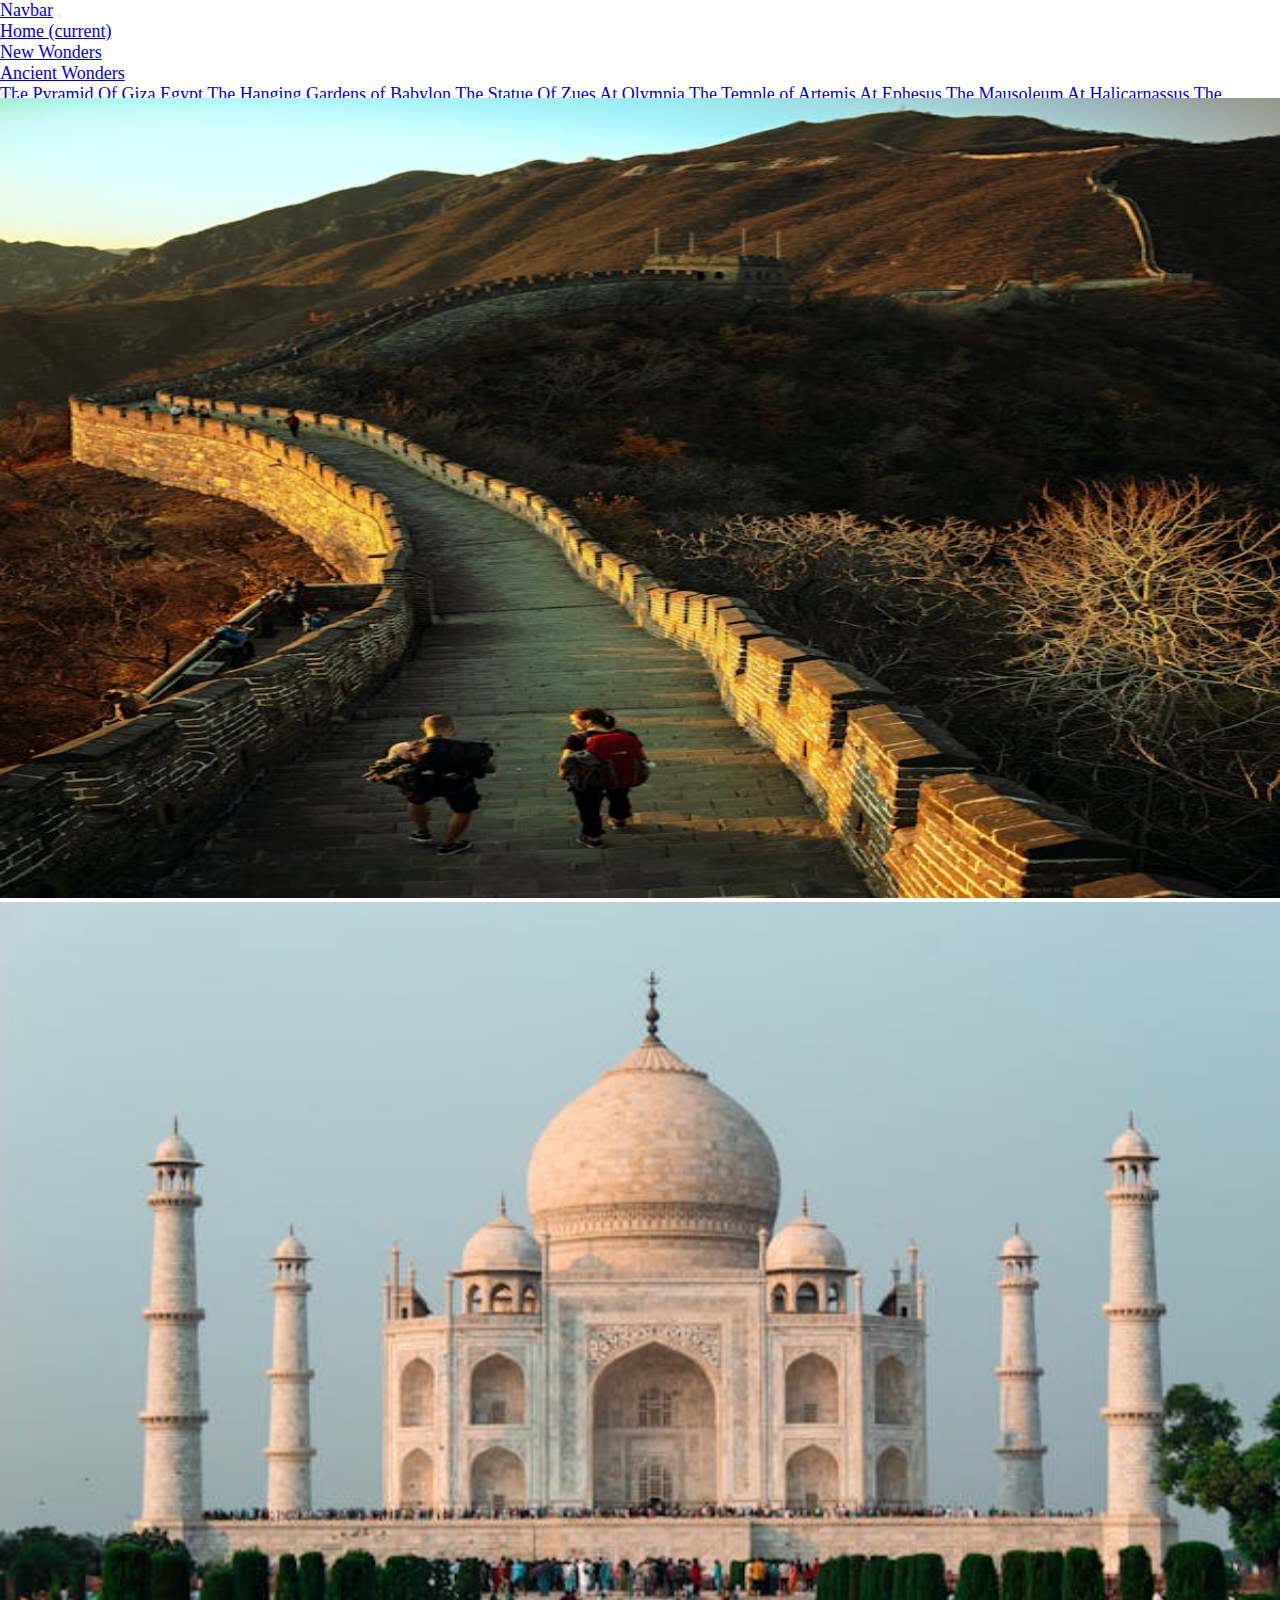
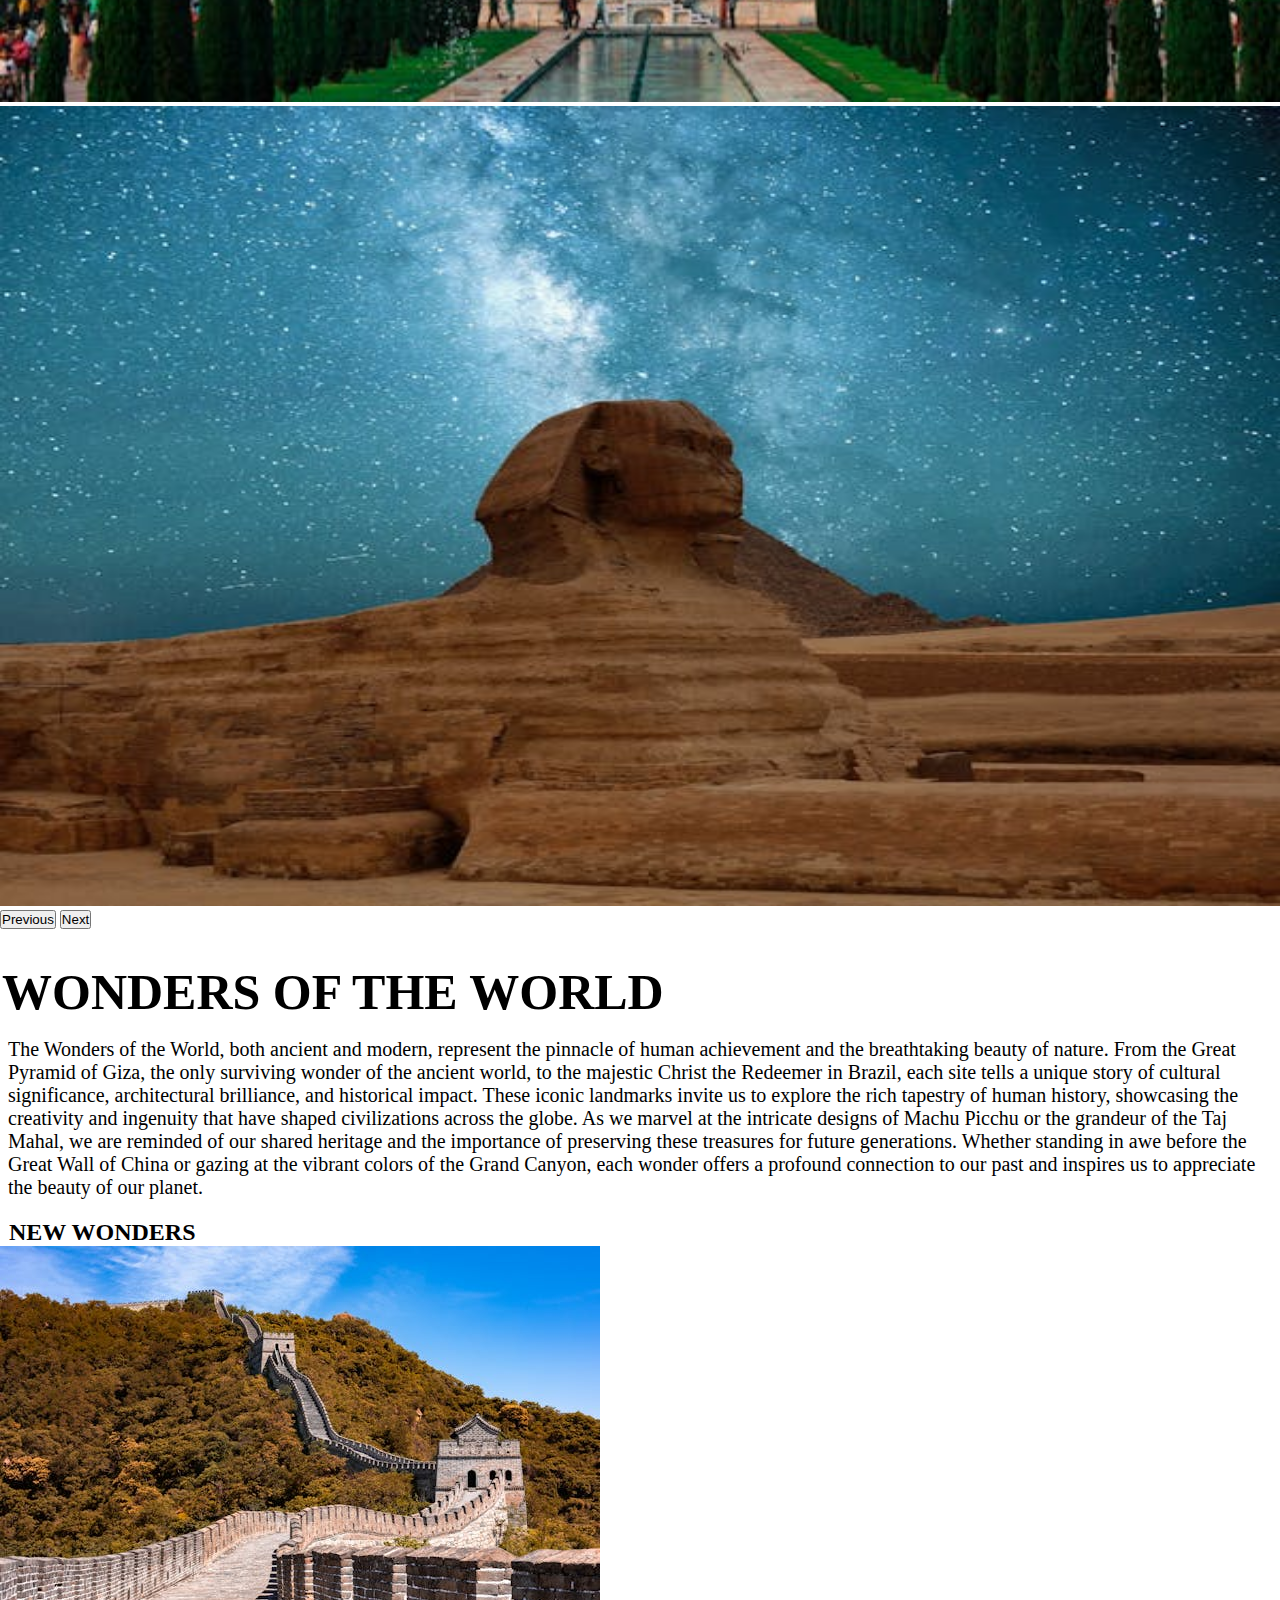
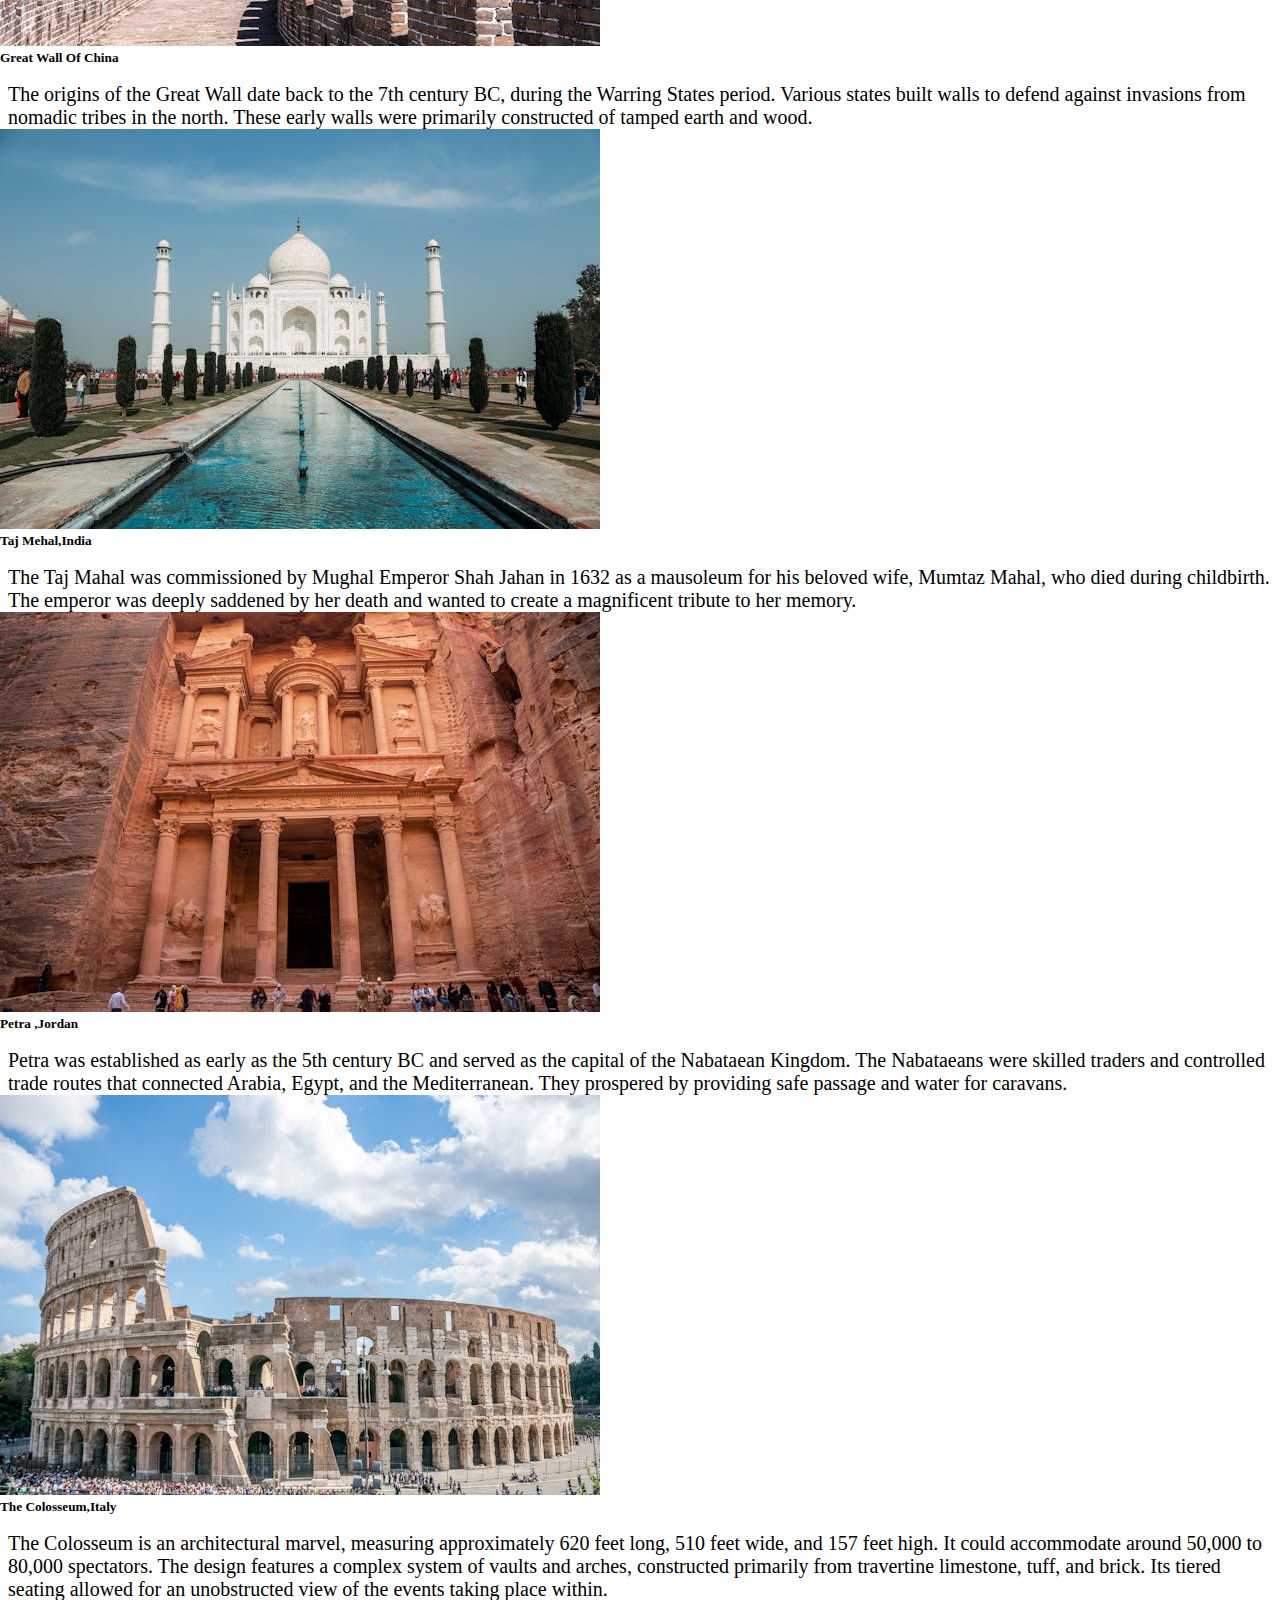
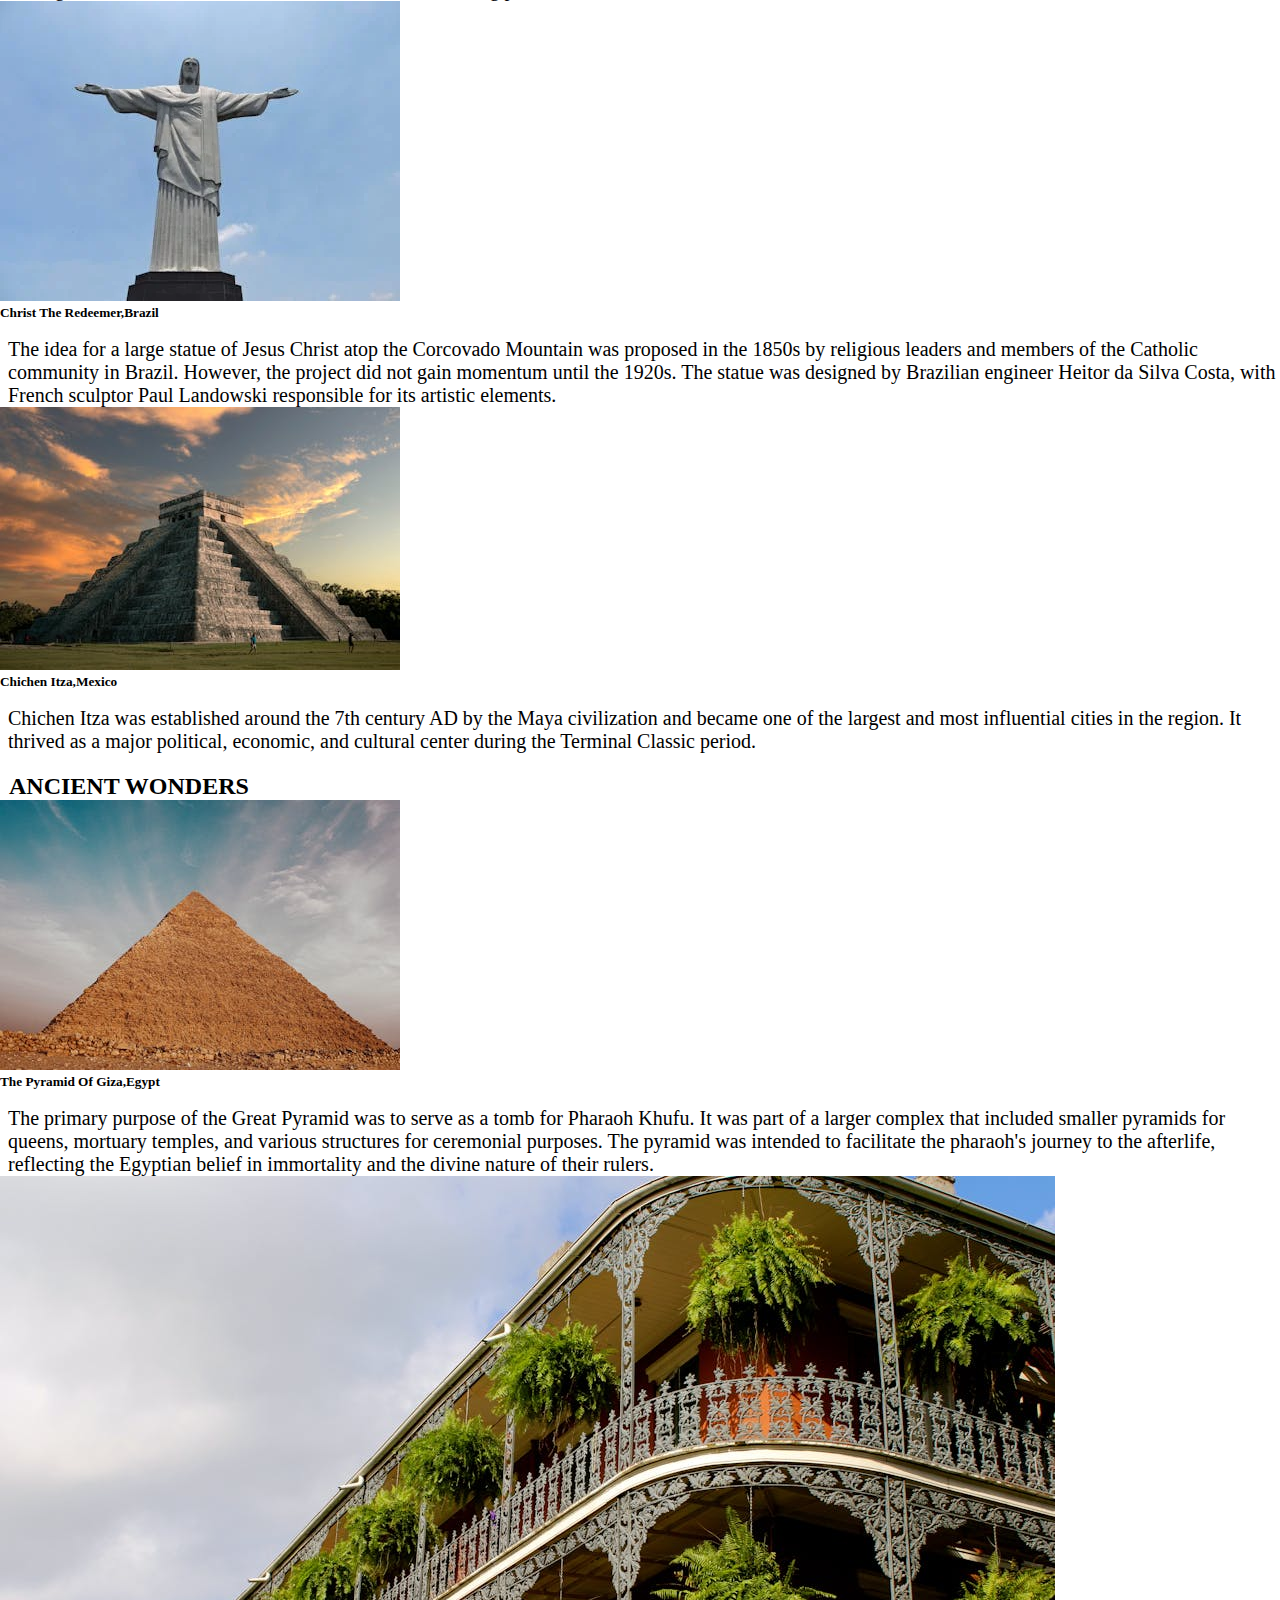
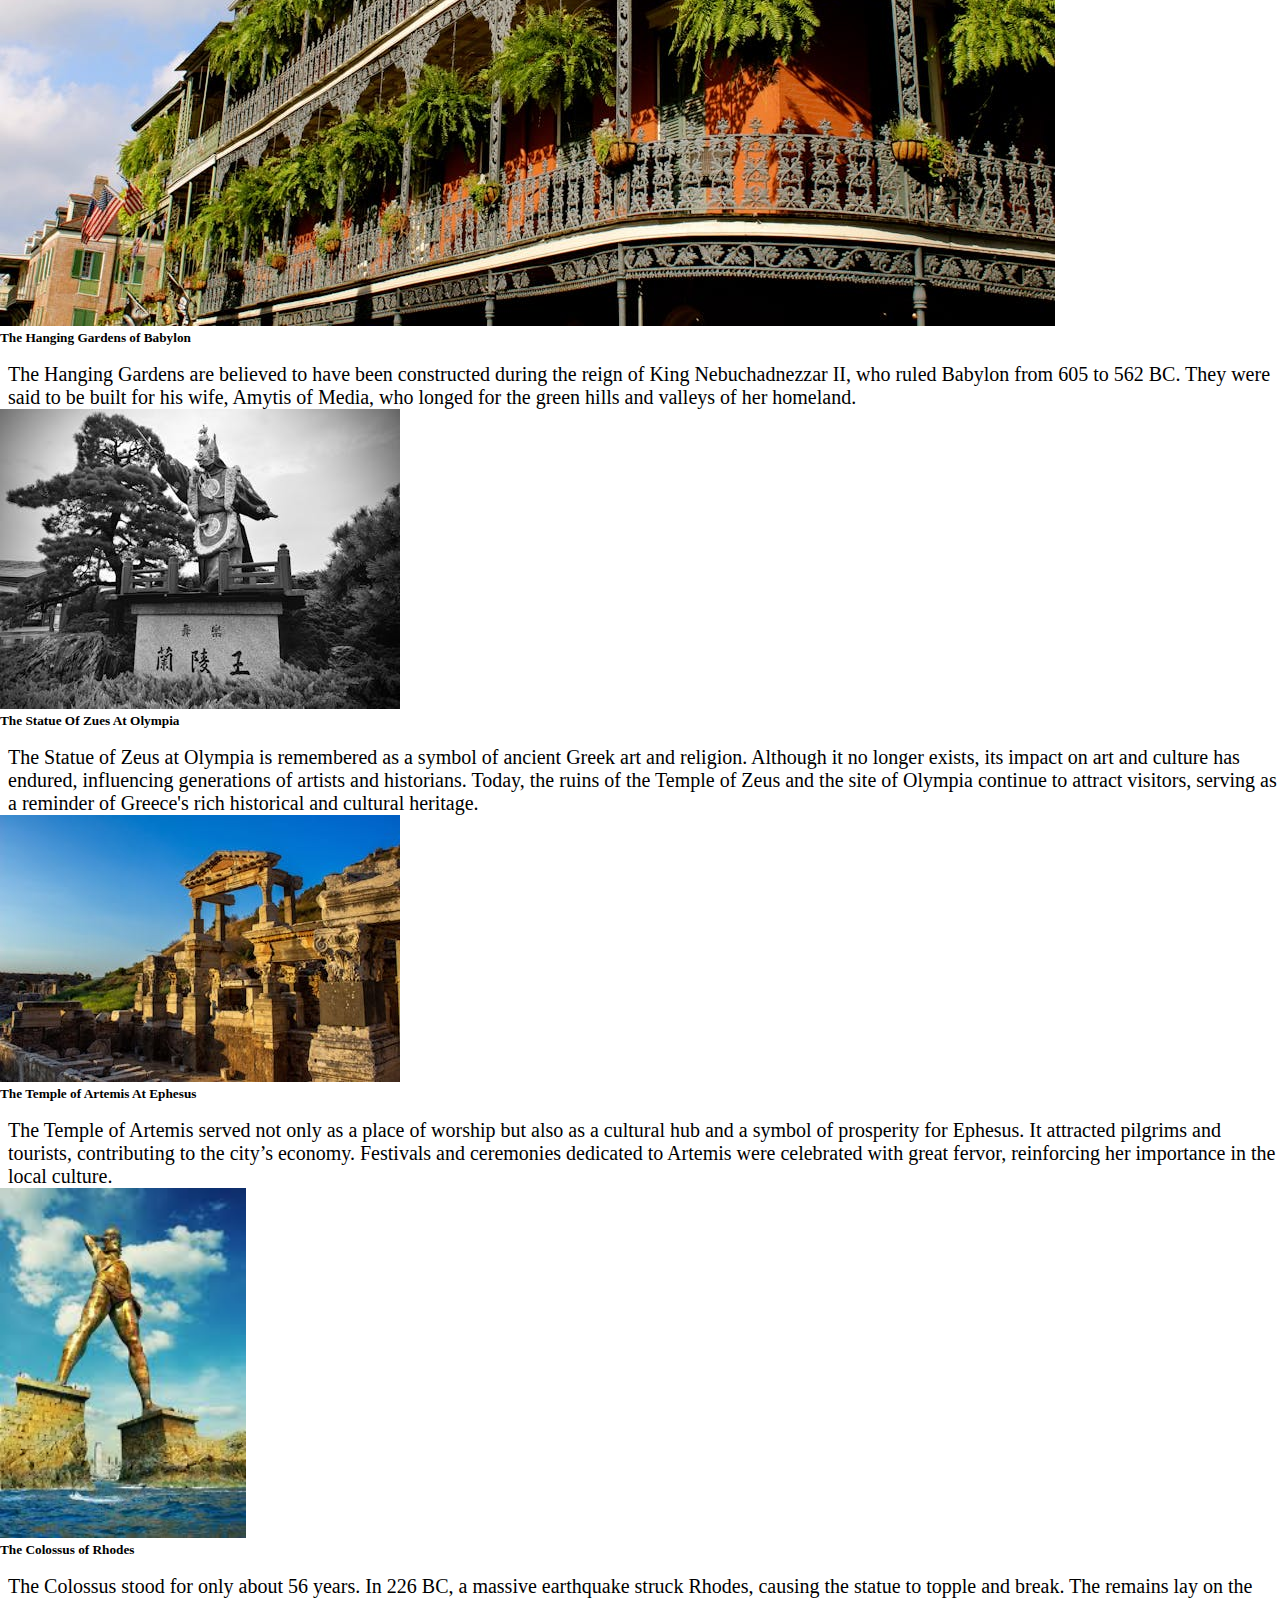
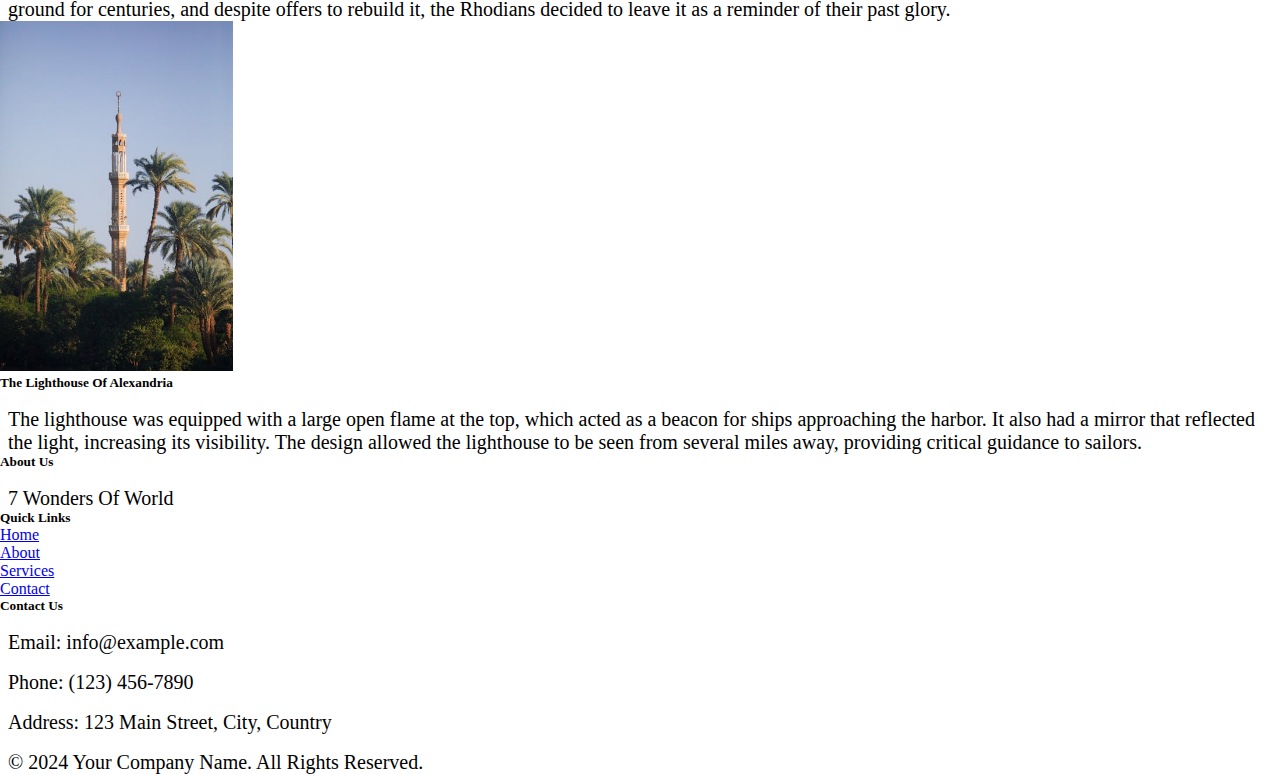
<file: index.html>
<!doctype html>
<html lang="en">

<head>
  <title>HOME</title>
  <!-- Required meta tags -->
  <meta charset="utf-8" />
  <meta name="viewport" content="width=device-width, initial-scale=1, shrink-to-fit=no" />

  <!-- Bootstrap CSS v5.2.1 -->
  <link href="https://cdn.jsdelivr.net/npm/bootstrap@5.3.2/dist/css/bootstrap.min.css" rel="stylesheet"
    integrity="sha384-T3c6CoIi6uLrA9TneNEoa7RxnatzjcDSCmG1MXxSR1GAsXEV/Dwwykc2MPK8M2HN" crossorigin="anonymous" />
  <link rel="stylesheet" href="index.css">
</head>

<body>
  <nav class="navbar navbar-expand-sm navbar-dark bg-dark">
    <div class="container">
      <a class="navbar-brand" href="#">Navbar</a>
      <button class="navbar-toggler d-lg-none" type="button" data-bs-toggle="collapse"
        data-bs-target="#collapsibleNavId" aria-controls="collapsibleNavId" aria-expanded="false"
        aria-label="Toggle navigation">
        <span class="navbar-toggler-icon"></span>
      </button>
      <div class="collapse navbar-collapse" id="collapsibleNavId">
        <ul class="navbar-nav me-auto mt-2 mt-lg-0">
          <li class="nav-item">
            <a class="nav-link active" href="index.html" aria-current="page">Home
              <span class="visually-hidden">(current)</span></a>
          </li>
          <li class="nav-item">
            <a class="nav-link active" href="new wonders.html" aria-current="page">New Wonders</a>
          </li>




          <li class="nav-item dropdown">
            <a class="nav-link active" href="#" id="dropdownId" data-bs-toggle="dropdown" aria-haspopup="true"
              aria-expanded="false">Ancient Wonders</a>
            <div class="dropdown-menu" aria-labelledby="dropdownId">
              <a class="dropdown-item" href="#">The Pyramid Of Giza,Egypt</a>
              <a class="dropdown-item" href="#">The Hanging Gardens of Babylon</a>

              <a class="dropdown-item" href="#">The Statue Of Zues At Olympia</a>

              <a class="dropdown-item" href="#">The Temple of Artemis At Ephesus</a>

              <a class="dropdown-item" href="#">The Mausoleum At Halicarnassus</a>

              <a class="dropdown-item" href="#">The Colossus of Rhodes</a>

              <a class="dropdown-item" href="#">The Lighthouse Of Alexandria</a>

            </div>


          <li class="nav-item">
            <a class="nav-link active" href="about us.html" aria-current="page">About Us
              <span class="visually-hidden">(current)</span></a>


          <li class="nav-item">
            <a class="nav-link active" href="gallery.html" aria-current="page">Gallery
              <span class="visually-hidden">(current)</span></a>

          <li class="nav-item">
            <a class="nav-link active" href="contactus.html" aria-current="page">Contact Us
              <span class="visually-hidden">(current)</span></a>


          <li class="nav-item">
            <a class="nav-link active" href="feedback.html" aria-current="page">Feedback
              <span class="visually-hidden">(current)</span></a>




          </li>
        </ul>

      </div>
    </div>
  </nav>




  <div id="carouselExampleIndicators" class="carousel slide" data-bs-ride="carousel">
    <div class="carousel-indicators">
      <button type="button" data-bs-target="#carouselExampleIndicators" data-bs-slide-to="0" class="active"
        aria-current="true" aria-label="Slide 1"></button>
      <button type="button" data-bs-target="#carouselExampleIndicators" data-bs-slide-to="1"
        aria-label="Slide 2"></button>
      <button type="button" data-bs-target="#carouselExampleIndicators" data-bs-slide-to="2"
        aria-label="Slide 3"></button>
    </div>
    <div class="carousel-inner">
      <div class="carousel-item active">
        <img src="images/1.jpeg" class="d-block w-100" alt="..." height="800px" width="100%">
      </div>
      <div class="carousel-item">
        <img src="images/2.jpeg" class="d-block w-100" alt="..." height="800px" width="100%">
      </div>
      <div class="carousel-item">
        <img src="images/3.jpeg" class="d-block w-100" alt="..." height="800px" width="100%">
      </div>
    </div>
    <button class="carousel-control-prev" type="button" data-bs-target="#carouselExampleIndicators"
      data-bs-slide="prev">
      <span class="carousel-control-prev-icon" aria-hidden="true"></span>
      <span class="visually-hidden">Previous</span>
    </button>
    <button class="carousel-control-next" type="button" data-bs-target="#carouselExampleIndicators"
      data-bs-slide="next">
      <span class="carousel-control-next-icon" aria-hidden="true"></span>
      <span class="visually-hidden">Next</span>
    </button>
  </div>

  <div>
    <h1>WONDERS OF THE WORLD</h1>
  </div>
  <div>
    <p>
      The Wonders of the World, both ancient and modern, represent the pinnacle of human achievement and the
      breathtaking beauty of nature. From the Great Pyramid of Giza, the only surviving wonder of the ancient world, to
      the majestic Christ the Redeemer in Brazil, each site tells a unique story of cultural significance, architectural
      brilliance, and historical impact. These iconic landmarks invite us to explore the rich tapestry of human history,
      showcasing the creativity and ingenuity that have shaped civilizations across the globe. As we marvel at the
      intricate designs of Machu Picchu or the grandeur of the Taj Mahal, we are reminded of our shared heritage and the
      importance of preserving these treasures for future generations. Whether standing in awe before the Great Wall of
      China or gazing at the vibrant colors of the Grand Canyon, each wonder offers a profound connection to our past
      and inspires us to appreciate the beauty of our planet.


    </p>
  </div>

  <div>
    <h2>NEW WONDERS</h2>
  </div>


  <div class="row row-cols-1 row-cols-md-3 g-4">
    <div class="col">
      <div class="card h-100">
        <img src="images/card1.jpeg" class="card-img-top" alt="...">
        <div class="card-body">
          <h5 class="card-title">Great Wall Of China</h5>
          <p class="card-text">The origins of the Great Wall date back to the 7th century BC, during the Warring States
            period. Various states built walls to defend against invasions from nomadic tribes in the north. These early
            walls were primarily constructed of tamped earth and wood.</p>
        </div>

      </div>
    </div>
    <div class="col">
      <div class="card h-100">
        <img src="images/card2.jpeg" class="card-img-top" alt="...">
        <div class="card-body">
          <h5 class="card-title">Taj Mehal,India</h5>
          <p class="card-text">The Taj Mahal was commissioned by Mughal Emperor Shah Jahan in 1632 as a mausoleum for
            his beloved wife, Mumtaz Mahal, who died during childbirth. The emperor was deeply saddened by her death and
            wanted to create a magnificent tribute to her memory.</p>
        </div>

      </div>
    </div>
    <div class="col">
      <div class="card h-100">
        <img src="images/c3.jpeg" class="card-img-top" alt="...">
        <div class="card-body">
          <h5 class="card-title">Petra ,Jordan</h5>
          <p class="card-text">Petra was established as early as the 5th century BC and served as the capital of the
            Nabataean Kingdom. The Nabataeans were skilled traders and controlled trade routes that connected Arabia,
            Egypt, and the Mediterranean. They prospered by providing safe passage and water for caravans.</p>
        </div>

      </div>
    </div>
  </div>


  <div class="row row-cols-1 row-cols-md-3 g-4">
    <div class="col">
      <div class="card h-100">
        <img src="images/card4.jpeg" class="card-img-top" alt="...">
        <div class="card-body">
          <h5 class="card-title">The Colosseum,Italy</h5>
          <p class="card-text">The Colosseum is an architectural marvel, measuring approximately 620 feet long, 510 feet
            wide, and 157 feet high. It could accommodate around 50,000 to 80,000 spectators. The design features a
            complex system of vaults and arches, constructed primarily from travertine limestone, tuff, and brick. Its
            tiered seating allowed for an unobstructed view of the events taking place within.</p>
        </div>

      </div>
    </div>
    <div class="col">
      <div class="card h-100">
        <img src="images/ca4.webp" class="card-img-top" alt="...">
        <div class="card-body">
          <h5 class="card-title">Christ The Redeemer,Brazil</h5>
          <p class="card-text">The idea for a large statue of Jesus Christ atop the Corcovado Mountain was proposed in
            the 1850s by religious leaders and members of the Catholic community in Brazil. However, the project did not
            gain momentum until the 1920s. The statue was designed by Brazilian engineer Heitor da Silva Costa, with
            French sculptor Paul Landowski responsible for its artistic elements.</p>
        </div>

      </div>
    </div>
    <div class="col">
      <div class="card h-100">
        <img src="images/ca5.jpeg" class="card-img-top" alt="...">
        <div class="card-body">
          <h5 class="card-title">Chichen Itza,Mexico</h5>
          <p class="card-text">Chichen Itza was established around the 7th century AD by the Maya civilization and
            became one of the largest and most influential cities in the region. It thrived as a major political,
            economic, and cultural center during the Terminal Classic period.</p>
        </div>

      </div>
    </div>
  </div>

  <h2>
    ANCIENT WONDERS
  </h2>

  <div class="row row-cols-1 row-cols-md-3 g-4">
    <div class="col">
      <div class="card h-100">
        <img src="images/card7.jpeg" class="card-img-top" alt="...">
        <div class="card-body">
          <h5 class="card-title">The Pyramid Of Giza,Egypt</h5>
          <p class="card-text">The primary purpose of the Great Pyramid was to serve as a tomb for Pharaoh Khufu. It was
            part of a larger complex that included smaller pyramids for queens, mortuary temples, and various structures
            for ceremonial purposes. The pyramid was intended to facilitate the pharaoh's journey to the afterlife,
            reflecting the Egyptian belief in immortality and the divine nature of their rulers.</p>
        </div>

      </div>
    </div>
    <div class="col">
      <div class="card h-100">
        <img src="images/card8.jpeg" class="card-img-top" alt="...">
        <div class="card-body">
          <h5 class="card-title">The Hanging Gardens of Babylon</h5>
          <p class="card-text">The Hanging Gardens are believed to have been constructed during the reign of King
            Nebuchadnezzar II, who ruled Babylon from 605 to 562 BC. They were said to be built for his wife, Amytis of
            Media, who longed for the green hills and valleys of her homeland.</p>
        </div>

      </div>
    </div>
    <div class="col">
      <div class="card h-100">
        <img src="images/card9.jpeg" class="card-img-top" alt="...">
        <div class="card-body">
          <h5 class="card-title">The Statue Of Zues At Olympia</h5>
          <p class="card-text">The Statue of Zeus at Olympia is remembered as a symbol of ancient Greek art and
            religion. Although it no longer exists, its impact on art and culture has endured, influencing generations
            of artists and historians. Today, the ruins of the Temple of Zeus and the site of Olympia continue to
            attract visitors, serving as a reminder of Greece's rich historical and cultural heritage.</p>
        </div>

      </div>
    </div>
  </div>


  <div class="row row-cols-1 row-cols-md-3 g-4">
    <div class="col">
      <div class="card h-100">
        <img src="images/card10.jpeg" class="card-img-top" alt="...">
        <div class="card-body">
          <h5 class="card-title">The Temple of Artemis At Ephesus</h5>
          <p class="card-text">The Temple of Artemis served not only as a place of worship but also as a cultural hub
            and a symbol of prosperity for Ephesus. It attracted pilgrims and tourists, contributing to the city’s
            economy. Festivals and ceremonies dedicated to Artemis were celebrated with great fervor, reinforcing her
            importance in the local culture.</p>
        </div>

      </div>
    </div>
    <div class="col">
      <div class="card h-100">
        <img src="images/ca11.jfif" class="card-img-top" alt="..." height="350px">
        <div class="card-body">
          <h5 class="card-title">The Colossus of Rhodes</h5>
          <p class="card-text">The Colossus stood for only about 56 years. In 226 BC, a massive earthquake struck
            Rhodes, causing the statue to topple and break. The remains lay on the ground for centuries, and despite
            offers to rebuild it, the Rhodians decided to leave it as a reminder of their past glory.</p>
        </div>

      </div>
    </div>
    <div class="col">
      <div class="card h-100">
        <img src="images/card12.jpeg" class="card-img-top" alt="..." height="350px">
        <div class="card-body">
          <h5 class="card-title">The Lighthouse Of Alexandria</h5>
          <p class="card-text">The lighthouse was equipped with a large open flame at the top, which acted as a beacon
            for ships approaching the harbor. It also had a mirror that reflected the light, increasing its visibility.
            The design allowed the lighthouse to be seen from several miles away, providing critical guidance to
            sailors.</p>
        </div>

      </div>
    </div>
  </div>


  <footer>
    <!-- Footer Section -->
    <footer class="bg-dark text-white mt-5">
      <div class="container">
        <div class="row py-4">
          <div class="col-md-4">
            <h5>About Us</h5>
            <p>7 Wonders Of World</p>
          </div>
          <div class="col-md-4">
            <h5>Quick Links</h5>
            <ul class="list-unstyled">
              <li><a href="index.html" class="text-white">Home</a></li>
              <li><a href="about us.html" class="text-white">About</a></li>
              <li><a href="#" class="text-white">Services</a></li>
              <li><a href="contactus.html" class="text-white">Contact</a></li>
            </ul>
          </div>
          <div class="col-md-4">
            <h5>Contact Us</h5>
            <p>Email: info@example.com</p>
            <p>Phone: (123) 456-7890</p>
            <p>Address: 123 Main Street, City, Country</p>
          </div>
        </div>
        <div class="text-center py-3">
          <p>&copy; 2024 Your Company Name. All Rights Reserved.</p>
        </div>
      </div>
    </footer>


  </footer>

  <!-- Bootstrap JavaScript Libraries -->
  <script src="https://cdn.jsdelivr.net/npm/@popperjs/core@2.11.8/dist/umd/popper.min.js"
    integrity="sha384-I7E8VVD/ismYTF4hNIPjVp/Zjvgyol6VFvRkX/vR+Vc4jQkC+hVqc2pM8ODewa9r"
    crossorigin="anonymous"></script>

  <script src="https://cdn.jsdelivr.net/npm/bootstrap@5.3.2/dist/js/bootstrap.min.js"
    integrity="sha384-BBtl+eGJRgqQAUMxJ7pMwbEyER4l1g+O15P+16Ep7Q9Q+zqX6gSbd85u4mG4QzX+"
    crossorigin="anonymous"></script>
</body>

</html>
</file>
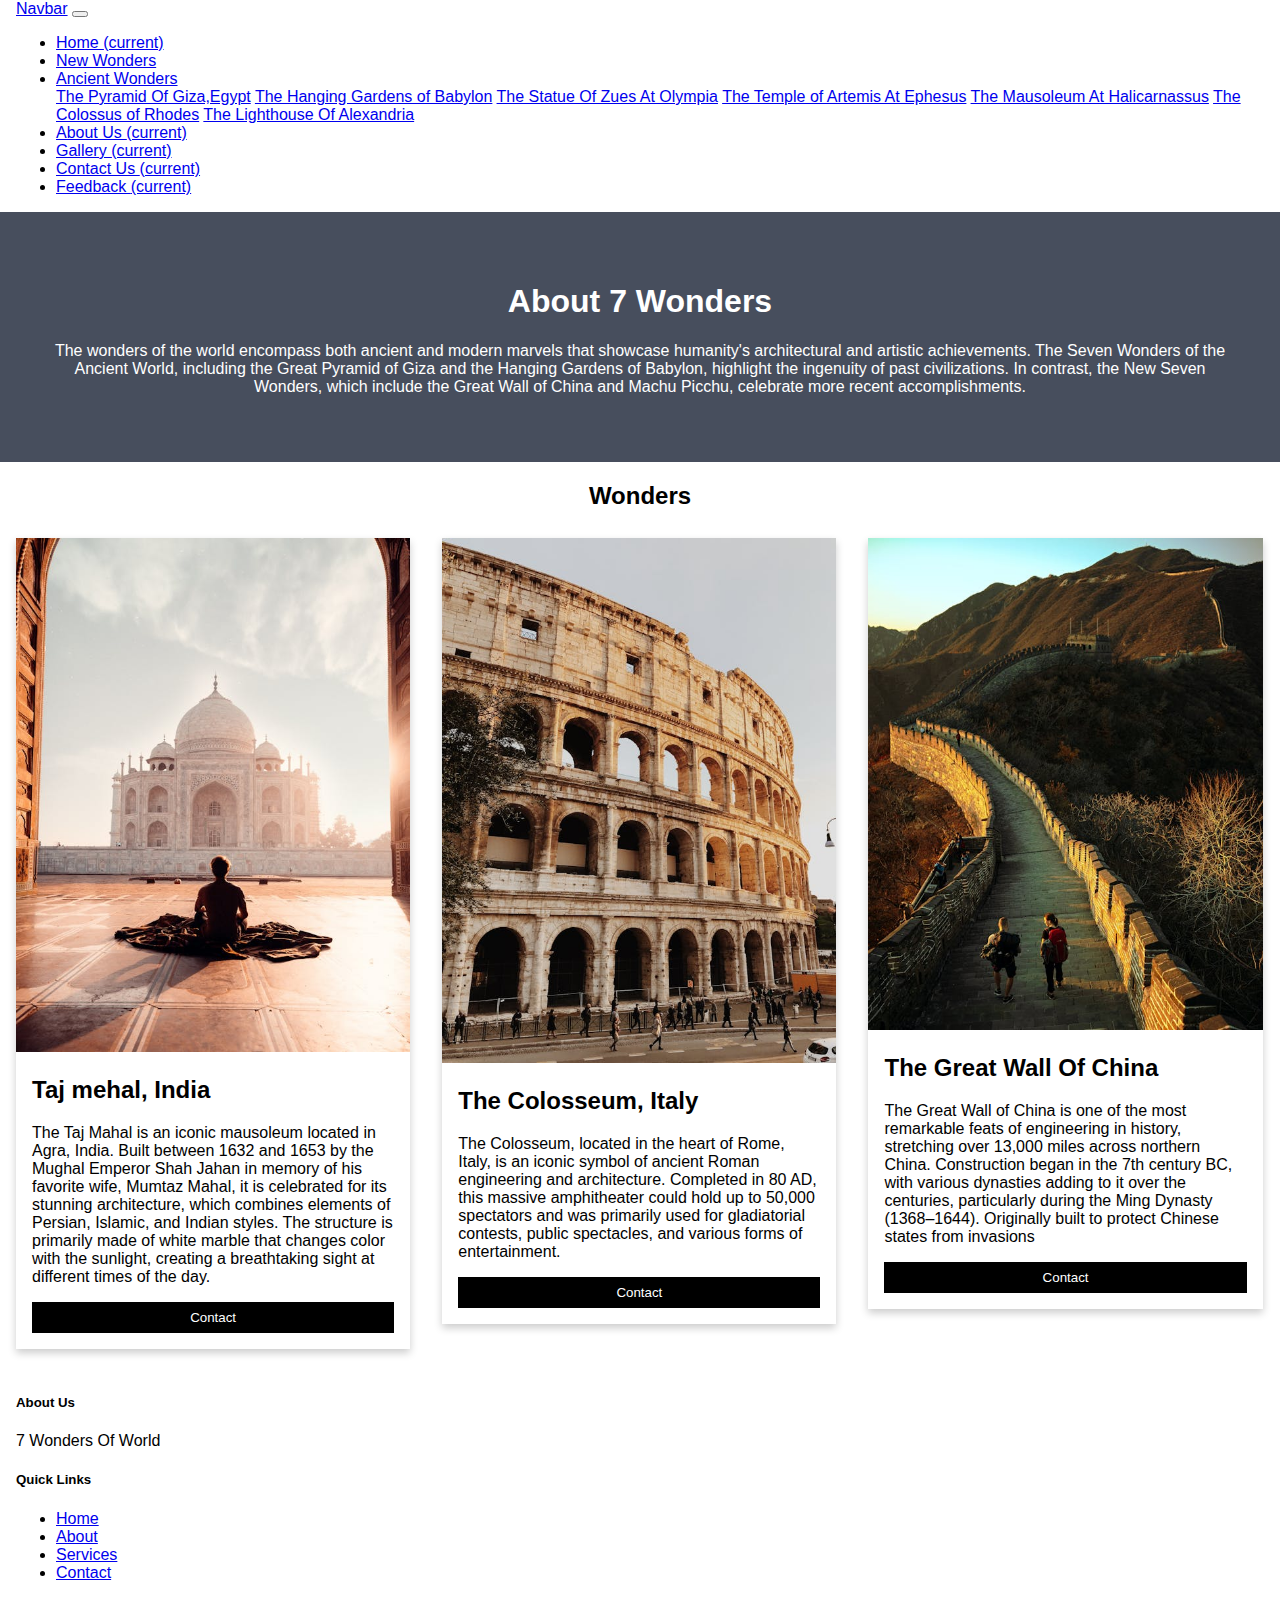
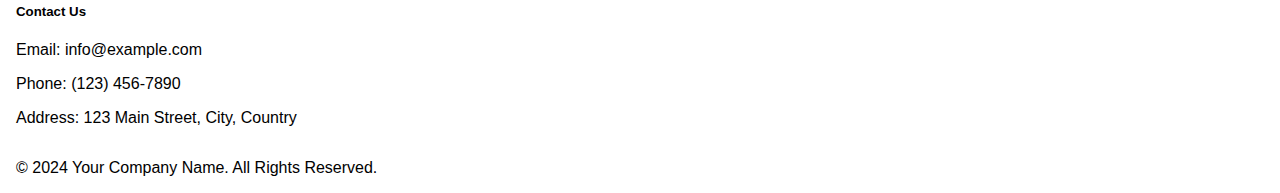
<file: about us.html>
<!doctype html>
<html lang="en">

<head>
  <title>ABOUT US</title>
  
  <!-- Required meta tags -->
  <meta charset="utf-8">
  <meta name="viewport" content="width=device-width, initial-scale=1, shrink-to-fit=no">

  <!-- Bootstrap CSS v5.2.1 -->
  <link href="https://cdn.jsdelivr.net/npm/bootstrap@5.2.1/dist/css/bootstrap.min.css" rel="stylesheet"
    integrity="sha384-iYQeCzEYFbKjA/T2uDLTpkwGzCiq6soy8tYaI1GyVh/UjpbCx/TYkiZhlZB6+fzT" crossorigin="anonymous">
<link rel="stylesheet" href="aboutus.css">
</head>

<body>
  <header>
    <!-- place navbar here -->
  </header>
  <main>
    <nav class="navbar navbar-expand-sm navbar-dark bg-dark">
      <div class="container">
        <a class="navbar-brand" href="#">Navbar</a>
        <button class="navbar-toggler d-lg-none" type="button" data-bs-toggle="collapse"
          data-bs-target="#collapsibleNavId" aria-controls="collapsibleNavId" aria-expanded="false"
          aria-label="Toggle navigation">
          <span class="navbar-toggler-icon"></span>
        </button>
        <div class="collapse navbar-collapse" id="collapsibleNavId">
          <ul class="navbar-nav me-auto mt-2 mt-lg-0">
            <li class="nav-item">
              <a class="nav-link active" href="index.html" aria-current="page">Home
                <span class="visually-hidden">(current)</span></a>
            </li>
            <li class="nav-item">
              <a class="nav-link active" href="new wonders.html" aria-current="page">New Wonders</a>
            </li>
  
  
  
  
            <li class="nav-item dropdown">
              <a class="nav-link active" href="#" id="dropdownId" data-bs-toggle="dropdown" aria-haspopup="true"
                aria-expanded="false">Ancient Wonders</a>
              <div class="dropdown-menu" aria-labelledby="dropdownId">
                <a class="dropdown-item" href="#">The Pyramid Of Giza,Egypt</a>
                <a class="dropdown-item" href="#">The Hanging Gardens of Babylon</a>
  
                <a class="dropdown-item" href="#">The Statue Of Zues At Olympia</a>
  
                <a class="dropdown-item" href="#">The Temple of Artemis At Ephesus</a>
  
                <a class="dropdown-item" href="#">The Mausoleum At Halicarnassus</a>
  
                <a class="dropdown-item" href="#">The Colossus of Rhodes</a>
  
                <a class="dropdown-item" href="#">The Lighthouse Of Alexandria</a>
  
              </div>
  
  
            <li class="nav-item">
              <a class="nav-link active" href="about us.html" aria-current="page">About Us
                <span class="visually-hidden">(current)</span></a>
  
  
            <li class="nav-item">
              <a class="nav-link active" href="gallery.html" aria-current="page">Gallery
                <span class="visually-hidden">(current)</span></a>
  
            <li class="nav-item">
              <a class="nav-link active" href="contactus.html" aria-current="page">Contact Us
                <span class="visually-hidden">(current)</span></a>
  
  
            <li class="nav-item">
              <a class="nav-link active" href="feedback.html" aria-current="page">Feedback
                <span class="visually-hidden">(current)</span></a>
  
  
  
  
            </li>
          </ul>
  
        </div>
      </div>
    </nav>


<div class="about-section">
    <h1>About 7 Wonders</h1>
    <p>The wonders of the world encompass both ancient and modern marvels that showcase humanity's architectural and artistic achievements. The Seven Wonders of the Ancient World, including the Great Pyramid of Giza and the Hanging Gardens of Babylon, highlight the ingenuity of past civilizations. In contrast, the New Seven Wonders, which include the Great Wall of China and Machu Picchu, celebrate more recent accomplishments.</p>
    <p></p>
  </div>
  
  <h2 style="text-align:center">Wonders</h2>
  <div class="row">
    <div class="column">
      <div class="card">
        <img src="images/taj.jpeg" alt="Jane" style="width:100%">
        <div class="container">
          <h2>Taj mehal, India</h2>
          <p class="title"></p>
          <p></p>
          <p>The Taj Mahal is an iconic mausoleum located in Agra, India. Built between 1632 and 1653 by the Mughal Emperor Shah Jahan in memory of his favorite wife, Mumtaz Mahal, it is celebrated for its stunning architecture, which combines elements of Persian, Islamic, and Indian styles. The structure is primarily made of white marble that changes color with the sunlight, creating a breathtaking sight at different times of the day.</p>
          <p><button class="button">Contact</button></p>
        </div>
      </div>
    </div>
  
    <div class="column">
      <div class="card">
        <img src="images/col.jpeg" alt="Mike" style="width:100%">
        <div class="container">
          <h2>The Colosseum, Italy</h2>
          <p class="title"></p>
          <p>The Colosseum, located in the heart of Rome, Italy, is an iconic symbol of ancient Roman engineering and architecture. Completed in 80 AD, this massive amphitheater could hold up to 50,000 spectators and was primarily used for gladiatorial contests, public spectacles, and various forms of entertainment. </p>
          <p></p>
          <p><button class="button">Contact</button></p>
        </div>
      </div>
    </div>
  
    <div class="column">
      <div class="card">
        <img src="images/1.jpeg" alt="John" style="width:100%">
        <div class="container">
          <h2>The Great Wall Of China</h2>
          <p class="title"></p>
          <p></p>
          <p>The Great Wall of China is one of the most remarkable feats of engineering in history, stretching over 13,000 miles across northern China. Construction began in the 7th century BC, with various dynasties adding to it over the centuries, particularly during the Ming Dynasty (1368–1644). Originally built to protect Chinese states from invasions</p>
          <p><button class="button">Contact</button></p>
        </div>
      </div>
    </div>
  </div>

  </main>

  
  <footer>
    <!-- Footer Section -->
<footer class="bg-dark text-white mt-5">
<div class="container">
<div class="row py-4">
    <div class="col-md-4">
        <h5>About Us</h5>
        <p>7 Wonders Of World</p>
    </div>
    <div class="col-md-4">
        <h5>Quick Links</h5>
        <ul class="list-unstyled">
            <li><a href="#" class="text-white">Home</a></li>
            <li><a href="#" class="text-white">About</a></li>
            <li><a href="#" class="text-white">Services</a></li>
            <li><a href="#" class="text-white">Contact</a></li>
        </ul>
    </div>
    <div class="col-md-4">
        <h5>Contact Us</h5>
        <p>Email: info@example.com</p>
        <p>Phone: (123) 456-7890</p>
        <p>Address: 123 Main Street, City, Country</p>
    </div>
</div>
<div class="text-center py-3">
    <p>&copy; 2024 Your Company Name. All Rights Reserved.</p>
</div>
</div>
</footer>
</footer>


  <footer>
    <!-- place footer here -->
  </footer>
  <!-- Bootstrap JavaScript Libraries -->
  <script src="https://cdn.jsdelivr.net/npm/@popperjs/core@2.11.6/dist/umd/popper.min.js"
    integrity="sha384-oBqDVmMz9ATKxIep9tiCxS/Z9fNfEXiDAYTujMAeBAsjFuCZSmKbSSUnQlmh/jp3" crossorigin="anonymous">
  </script>

  <script src="https://cdn.jsdelivr.net/npm/bootstrap@5.2.1/dist/js/bootstrap.min.js"
    integrity="sha384-7VPbUDkoPSGFnVtYi0QogXtr74QeVeeIs99Qfg5YCF+TidwNdjvaKZX19NZ/e6oz" crossorigin="anonymous">
  </script>
</body>

</html>
</file>
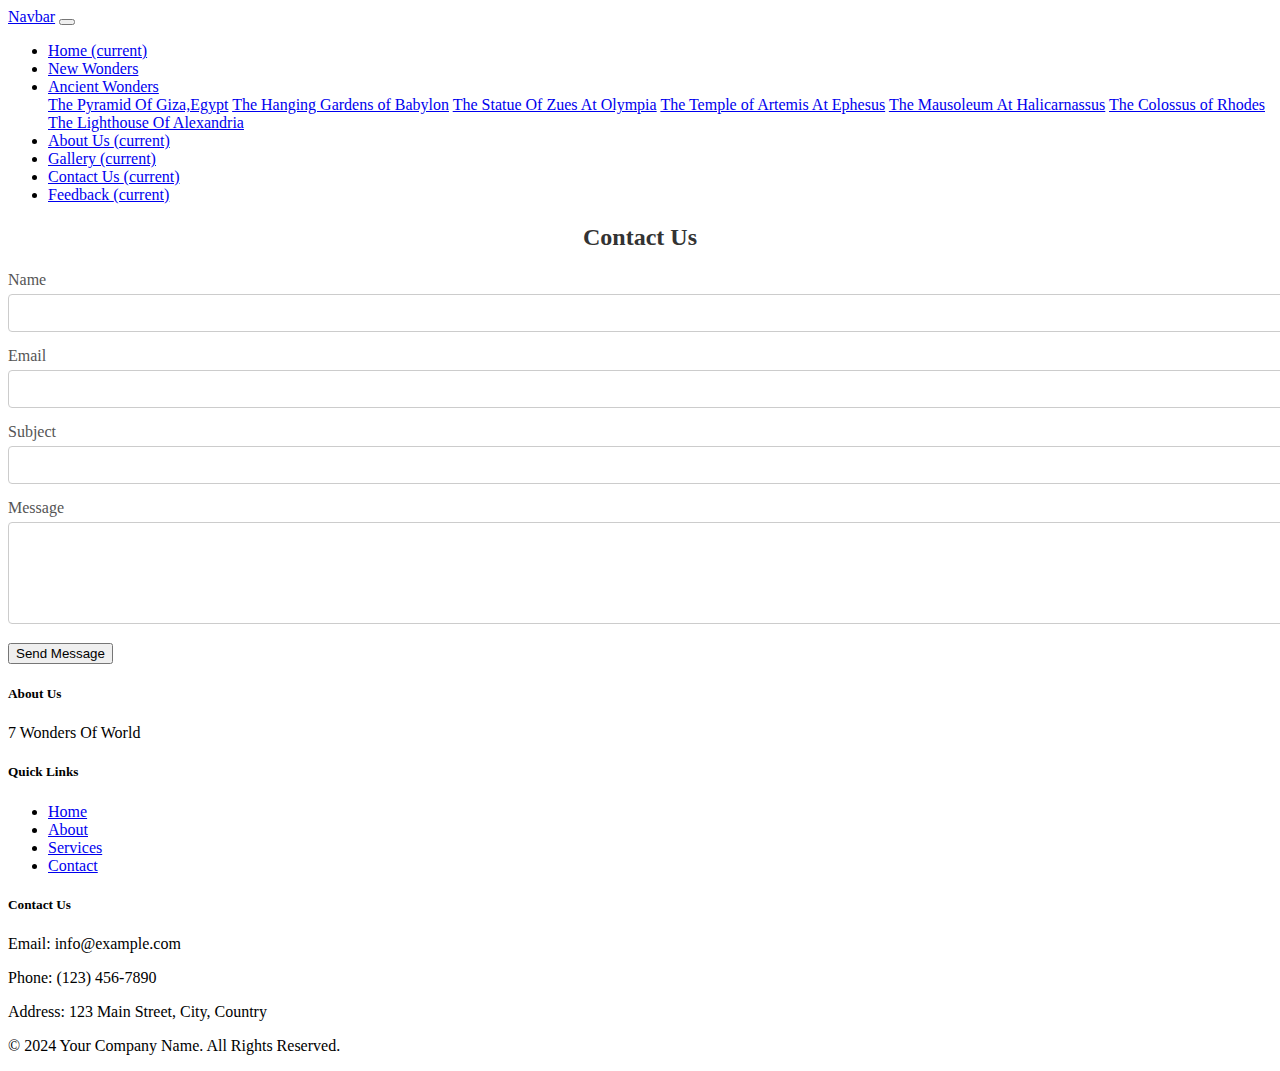
<file: contactus.html>
<!doctype html>
<html lang="en">

<head>
    <title>Title</title>
    <!-- Required meta tags -->
    <meta charset="utf-8" />
    <meta name="viewport" content="width=device-width, initial-scale=1, shrink-to-fit=no" />
    <style>

        h2 {
            text-align: center;
            color: #333;
        }
        .form-group {
            margin-bottom: 15px;
        }
        .form-group label {
            display: block;
            margin-bottom: 5px;
            color: #555;
        }
        .form-group input, 
        .form-group textarea {
            width: 100%;
            padding: 10px;
            border: 1px solid #ccc;
            border-radius: 4px;
            font-size: 14px;
        }
        .form-group textarea {
            resize: vertical;
        }

        #map {
            width: 100%;
            height: 300px;
            border-radius: 4px;
            margin-top: 20px;
        }
    </style>

    <!-- Bootstrap CSS v5.2.1 -->
    <link href="https://cdn.jsdelivr.net/npm/bootstrap@5.3.2/dist/css/bootstrap.min.css" rel="stylesheet"
        integrity="sha384-T3c6CoIi6uLrA9TneNEoa7RxnatzjcDSCmG1MXxSR1GAsXEV/Dwwykc2MPK8M2HN" crossorigin="anonymous" />
</head>

<body>
    <nav class="navbar navbar-expand-sm navbar-dark bg-dark">
        <div class="container">
          <a class="navbar-brand" href="#">Navbar</a>
          <button class="navbar-toggler d-lg-none" type="button" data-bs-toggle="collapse"
            data-bs-target="#collapsibleNavId" aria-controls="collapsibleNavId" aria-expanded="false"
            aria-label="Toggle navigation">
            <span class="navbar-toggler-icon"></span>
          </button>
          <div class="collapse navbar-collapse" id="collapsibleNavId">
            <ul class="navbar-nav me-auto mt-2 mt-lg-0">
              <li class="nav-item">
                <a class="nav-link active" href="index.html" aria-current="page">Home
                  <span class="visually-hidden">(current)</span></a>
              </li>
              <li class="nav-item">
                <a class="nav-link active" href="new wonders.html" aria-current="page">New Wonders</a>
              </li>
    
    
    
    
              <li class="nav-item dropdown">
                <a class="nav-link active" href="#" id="dropdownId" data-bs-toggle="dropdown" aria-haspopup="true"
                  aria-expanded="false">Ancient Wonders</a>
                <div class="dropdown-menu" aria-labelledby="dropdownId">
                  <a class="dropdown-item" href="#">The Pyramid Of Giza,Egypt</a>
                  <a class="dropdown-item" href="#">The Hanging Gardens of Babylon</a>
    
                  <a class="dropdown-item" href="#">The Statue Of Zues At Olympia</a>
    
                  <a class="dropdown-item" href="#">The Temple of Artemis At Ephesus</a>
    
                  <a class="dropdown-item" href="#">The Mausoleum At Halicarnassus</a>
    
                  <a class="dropdown-item" href="#">The Colossus of Rhodes</a>
    
                  <a class="dropdown-item" href="#">The Lighthouse Of Alexandria</a>
    
                </div>
    
    
              <li class="nav-item">
                <a class="nav-link active" href="about us.html" aria-current="page">About Us
                  <span class="visually-hidden">(current)</span></a>
    
    
              <li class="nav-item">
                <a class="nav-link active" href="gallery.html" aria-current="page">Gallery
                  <span class="visually-hidden">(current)</span></a>
    
              <li class="nav-item">
                <a class="nav-link active" href="contactus.html" aria-current="page">Contact Us
                  <span class="visually-hidden">(current)</span></a>
    
    
              <li class="nav-item">
                <a class="nav-link active" href="feedback.html" aria-current="page">Feedback
                  <span class="visually-hidden">(current)</span></a>
    
    
    
    
              </li>
            </ul>
    
          </div>
        </div>
      </nav>
<div class="container">
    <h2>Contact Us</h2>
    <form action="submit_form.php" method="post">
        <div class="form-group">
            <label for="name">Name</label>
            <input type="text" id="name" name="name" required>
        </div>
        <div class="form-group">
            <label for="email">Email</label>
            <input type="email" id="email" name="email" required>
        </div>
        <div class="form-group">
            <label for="subject">Subject</label>
            <input type="text" id="subject" name="subject" required>
        </div>
        <div class="form-group">
            <label for="message">Message</label>
            <textarea id="message" name="message" rows="5" required></textarea>
        </div>
        <button type="submit" class="btn btn-success">Send Message</button>
    </form>
</div>
<footer>
  <!-- Footer Section -->
  <footer class="bg-dark text-white mt-5">
    <div class="container">
      <div class="row py-4">
        <div class="col-md-4">
          <h5>About Us</h5>
          <p>7 Wonders Of World</p>
        </div>
        <div class="col-md-4">
          <h5>Quick Links</h5>
          <ul class="list-unstyled">
            <li><a href="index.html" class="text-white">Home</a></li>
            <li><a href="about us.html" class="text-white">About</a></li>
            <li><a href="#" class="text-white">Services</a></li>
            <li><a href="contactus.html" class="text-white">Contact</a></li>
          </ul>
        </div>
        <div class="col-md-4">
          <h5>Contact Us</h5>
          <p>Email: info@example.com</p>
          <p>Phone: (123) 456-7890</p>
          <p>Address: 123 Main Street, City, Country</p>
        </div>
      </div>
      <div class="text-center py-3">
        <p>&copy; 2024 Your Company Name. All Rights Reserved.</p>
      </div>
    </div>
  </footer>


</footer>
    <!-- Bootstrap JavaScript Libraries -->
    <script src="https://cdn.jsdelivr.net/npm/@popperjs/core@2.11.8/dist/umd/popper.min.js"
        integrity="sha384-I7E8VVD/ismYTF4hNIPjVp/Zjvgyol6VFvRkX/vR+Vc4jQkC+hVqc2pM8ODewa9r"
        crossorigin="anonymous"></script>

    <script src="https://cdn.jsdelivr.net/npm/bootstrap@5.3.2/dist/js/bootstrap.min.js"
        integrity="sha384-BBtl+eGJRgqQAUMxJ7pMwbEyER4l1g+O15P+16Ep7Q9Q+zqX6gSbd85u4mG4QzX+"
        crossorigin="anonymous"></script>
</body>

</html>
</file>
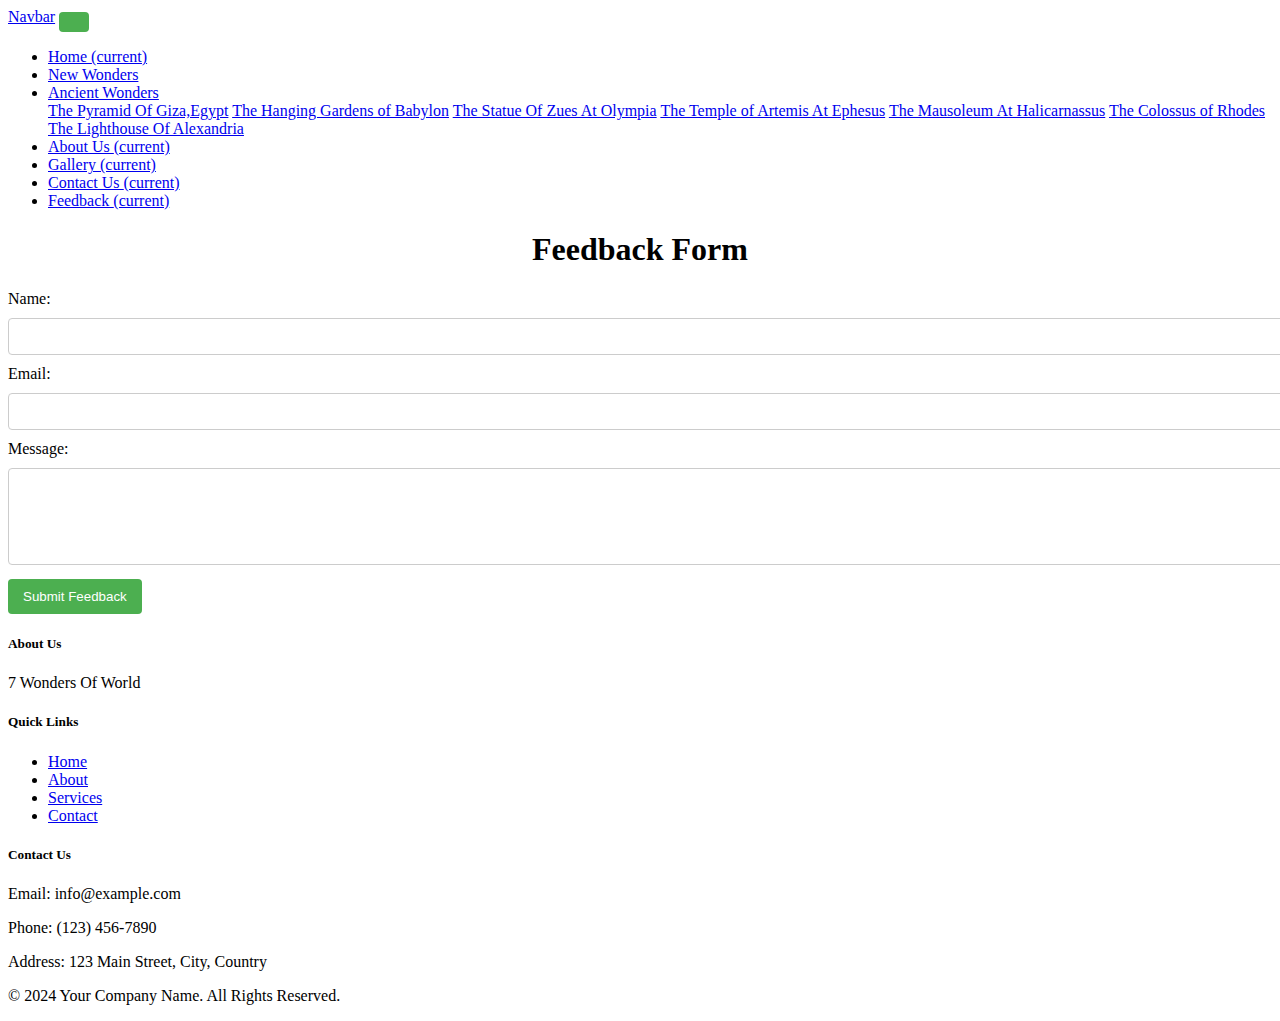
<file: feedback.html>
<!doctype html>
<html lang="en">
    <head>
        <title>Title</title>
        <!-- Required meta tags -->
        <meta charset="utf-8" />
        <meta
            name="viewport"
            content="width=device-width, initial-scale=1, shrink-to-fit=no"
        />

        <style>
            input, textarea {
                width: 100%;
                padding: 10px;
                margin: 10px 0;
                border: 1px solid #ccc;
                border-radius: 4px;
            }
            button {
                background-color: #4CAF50;
                color: white;
                padding: 10px 15px;
                border: none;
                border-radius: 4px;
                cursor: pointer;
            }
            button:hover {
                background-color: #45a049;
            }
        </style>

        <!-- Bootstrap CSS v5.2.1 -->
        <link
            href="https://cdn.jsdelivr.net/npm/bootstrap@5.3.2/dist/css/bootstrap.min.css"
            rel="stylesheet"
            integrity="sha384-T3c6CoIi6uLrA9TneNEoa7RxnatzjcDSCmG1MXxSR1GAsXEV/Dwwykc2MPK8M2HN"
            crossorigin="anonymous"
        />
    </head>

    <body>
        <nav class="navbar navbar-expand-sm navbar-dark bg-dark">
            <div class="container">
              <a class="navbar-brand" href="#">Navbar</a>
              <button class="navbar-toggler d-lg-none" type="button" data-bs-toggle="collapse"
                data-bs-target="#collapsibleNavId" aria-controls="collapsibleNavId" aria-expanded="false"
                aria-label="Toggle navigation">
                <span class="navbar-toggler-icon"></span>
              </button>
              <div class="collapse navbar-collapse" id="collapsibleNavId">
                <ul class="navbar-nav me-auto mt-2 mt-lg-0">
                  <li class="nav-item">
                    <a class="nav-link active" href="index.html" aria-current="page">Home
                      <span class="visually-hidden">(current)</span></a>
                  </li>
                  <li class="nav-item">
                    <a class="nav-link active" href="new wonders.html" aria-current="page">New Wonders</a>
                  </li>
        
        
        
        
                  <li class="nav-item dropdown">
                    <a class="nav-link active" href="#" id="dropdownId" data-bs-toggle="dropdown" aria-haspopup="true"
                      aria-expanded="false">Ancient Wonders</a>
                    <div class="dropdown-menu" aria-labelledby="dropdownId">
                      <a class="dropdown-item" href="#">The Pyramid Of Giza,Egypt</a>
                      <a class="dropdown-item" href="#">The Hanging Gardens of Babylon</a>
        
                      <a class="dropdown-item" href="#">The Statue Of Zues At Olympia</a>
        
                      <a class="dropdown-item" href="#">The Temple of Artemis At Ephesus</a>
        
                      <a class="dropdown-item" href="#">The Mausoleum At Halicarnassus</a>
        
                      <a class="dropdown-item" href="#">The Colossus of Rhodes</a>
        
                      <a class="dropdown-item" href="#">The Lighthouse Of Alexandria</a>
        
                    </div>
        
        
                  <li class="nav-item">
                    <a class="nav-link active" href="about us.html" aria-current="page">About Us
                      <span class="visually-hidden">(current)</span></a>
        
        
                  <li class="nav-item">
                    <a class="nav-link active" href="gallery.html" aria-current="page">Gallery
                      <span class="visually-hidden">(current)</span></a>
        
                  <li class="nav-item">
                    <a class="nav-link active" href="contactus.html" aria-current="page">Contact Us
                      <span class="visually-hidden">(current)</span></a>
        
        
                  <li class="nav-item">
                    <a class="nav-link active" href="feedback.html" aria-current="page">Feedback
                      <span class="visually-hidden">(current)</span></a>
        
        
        
        
                  </li>
                </ul>
        
              </div>
            </div>
          </nav>
        <div class="container">
            <center><h1>Feedback Form</h1></center>
            <form id="feedbackForm">
                <label for="name">Name:</label>
                <input type="text" id="name" name="name" required>
    
                <label for="email">Email:</label>
                <input type="email" id="email" name="email" required>
    
                <label for="message">Message:</label>
                <textarea id="message" name="message" rows="5" required></textarea>
    
                <button type="submit">Submit Feedback</button>
            </form>
        </div>
        <footer>
          <!-- Footer Section -->
          <footer class="bg-dark text-white mt-5">
            <div class="container">
              <div class="row py-4">
                <div class="col-md-4">
                  <h5>About Us</h5>
                  <p>7 Wonders Of World</p>
                </div>
                <div class="col-md-4">
                  <h5>Quick Links</h5>
                  <ul class="list-unstyled">
                    <li><a href="index.html" class="text-white">Home</a></li>
                    <li><a href="about us.html" class="text-white">About</a></li>
                    <li><a href="#" class="text-white">Services</a></li>
                    <li><a href="contactus.html" class="text-white">Contact</a></li>
                  </ul>
                </div>
                <div class="col-md-4">
                  <h5>Contact Us</h5>
                  <p>Email: info@example.com</p>
                  <p>Phone: (123) 456-7890</p>
                  <p>Address: 123 Main Street, City, Country</p>
                </div>
              </div>
              <div class="text-center py-3">
                <p>&copy; 2024 Your Company Name. All Rights Reserved.</p>
              </div>
            </div>
          </footer>
      
      
        </footer>
        <script>
            document.getElementById('feedbackForm').addEventListener('submit', function(event) {
                event.preventDefault(); 
                alert('Feedback submitted!'); // Show a message (you can replace this with actual form submission logic)
                this.reset();
            });
        </script>
        <!-- Bootstrap JavaScript Libraries -->
        <script
            src="https://cdn.jsdelivr.net/npm/@popperjs/core@2.11.8/dist/umd/popper.min.js"
            integrity="sha384-I7E8VVD/ismYTF4hNIPjVp/Zjvgyol6VFvRkX/vR+Vc4jQkC+hVqc2pM8ODewa9r"
            crossorigin="anonymous"
        ></script>

        <script
            src="https://cdn.jsdelivr.net/npm/bootstrap@5.3.2/dist/js/bootstrap.min.js"
            integrity="sha384-BBtl+eGJRgqQAUMxJ7pMwbEyER4l1g+O15P+16Ep7Q9Q+zqX6gSbd85u4mG4QzX+"
            crossorigin="anonymous"
        ></script>
    </body>
</html>
</file>
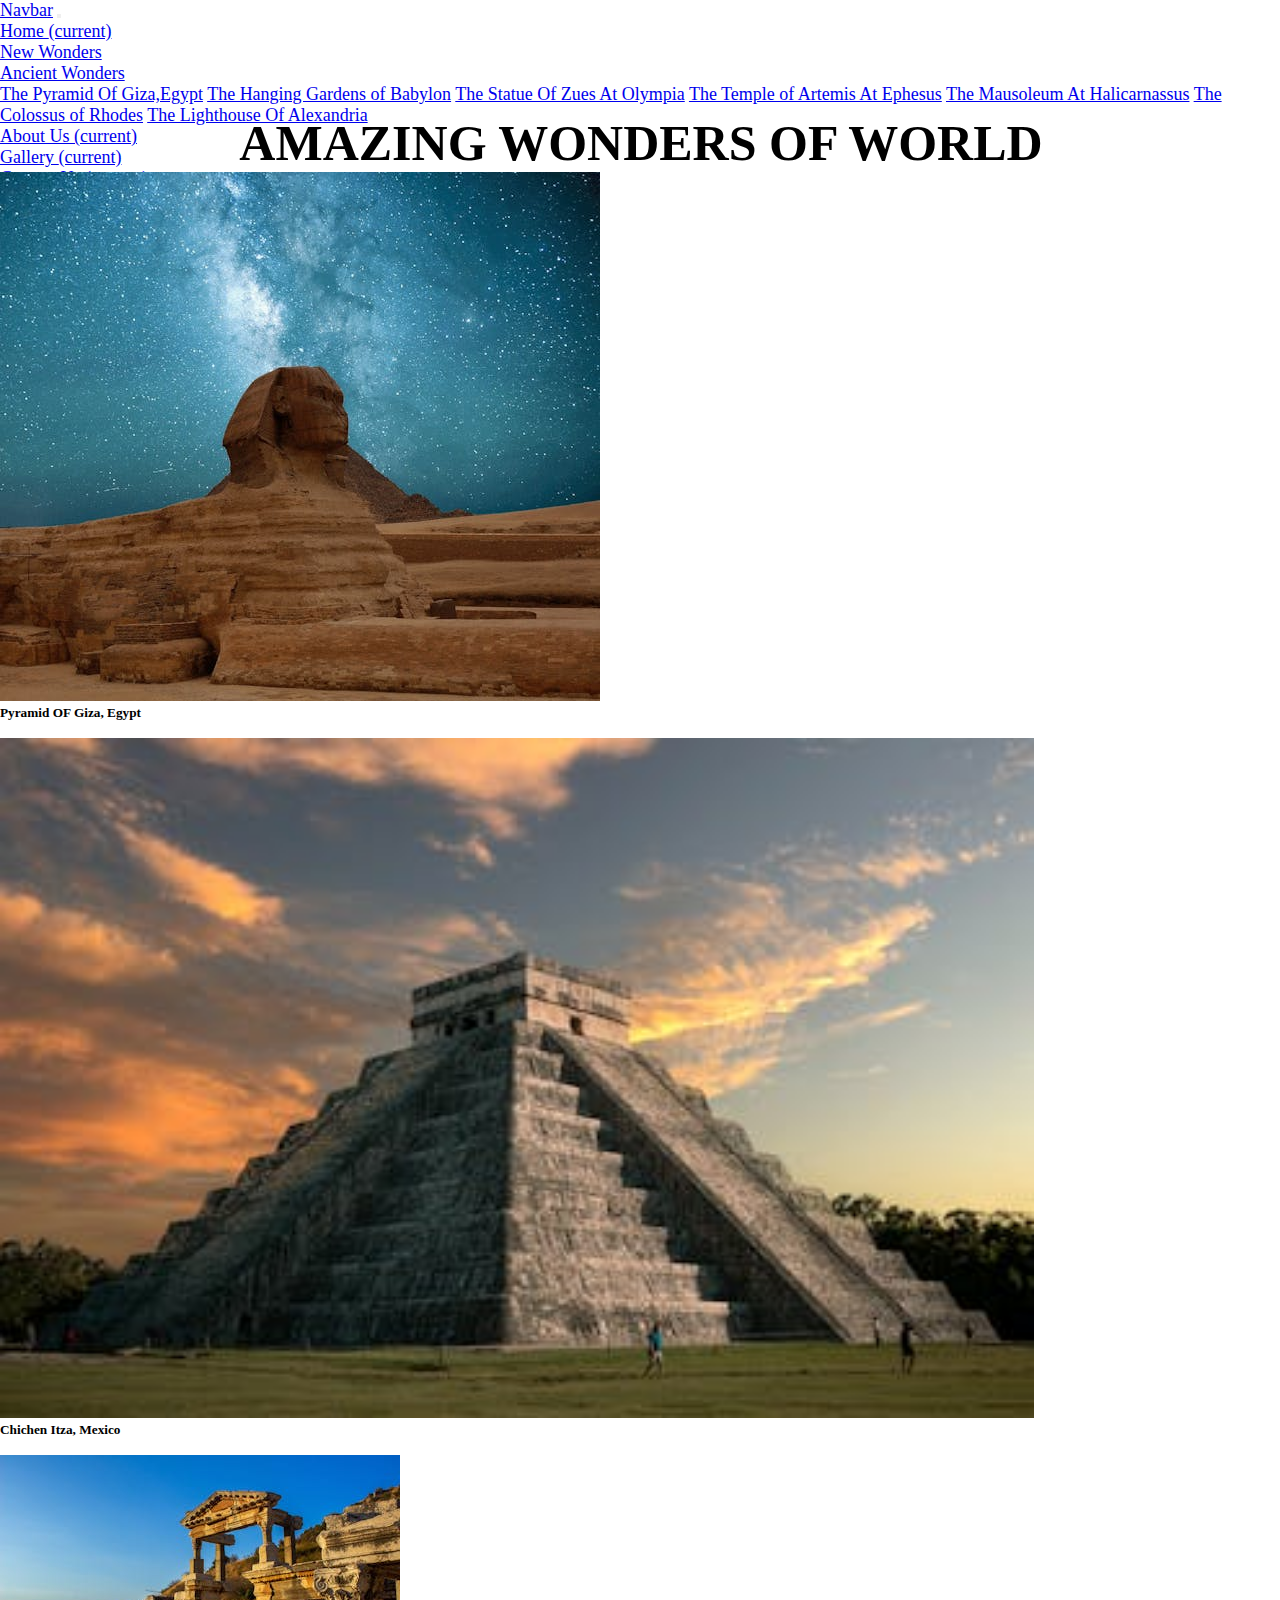
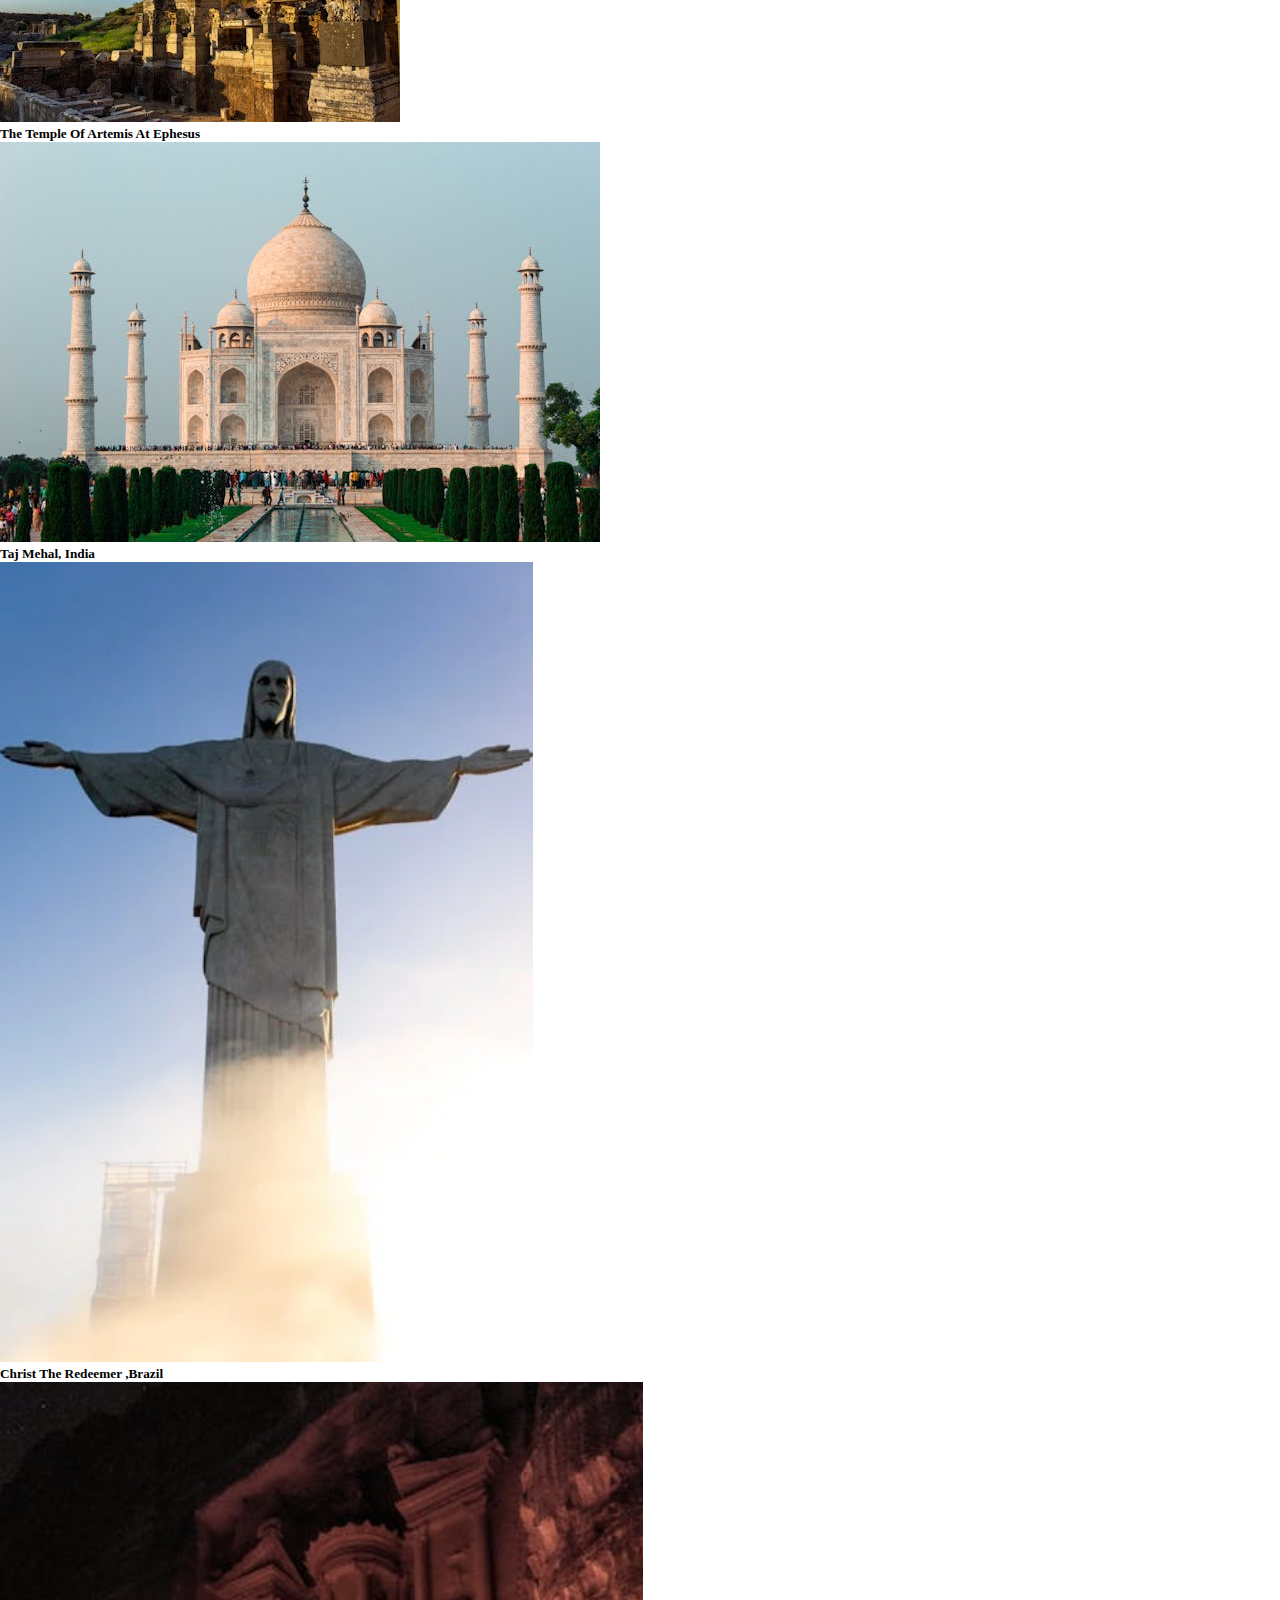
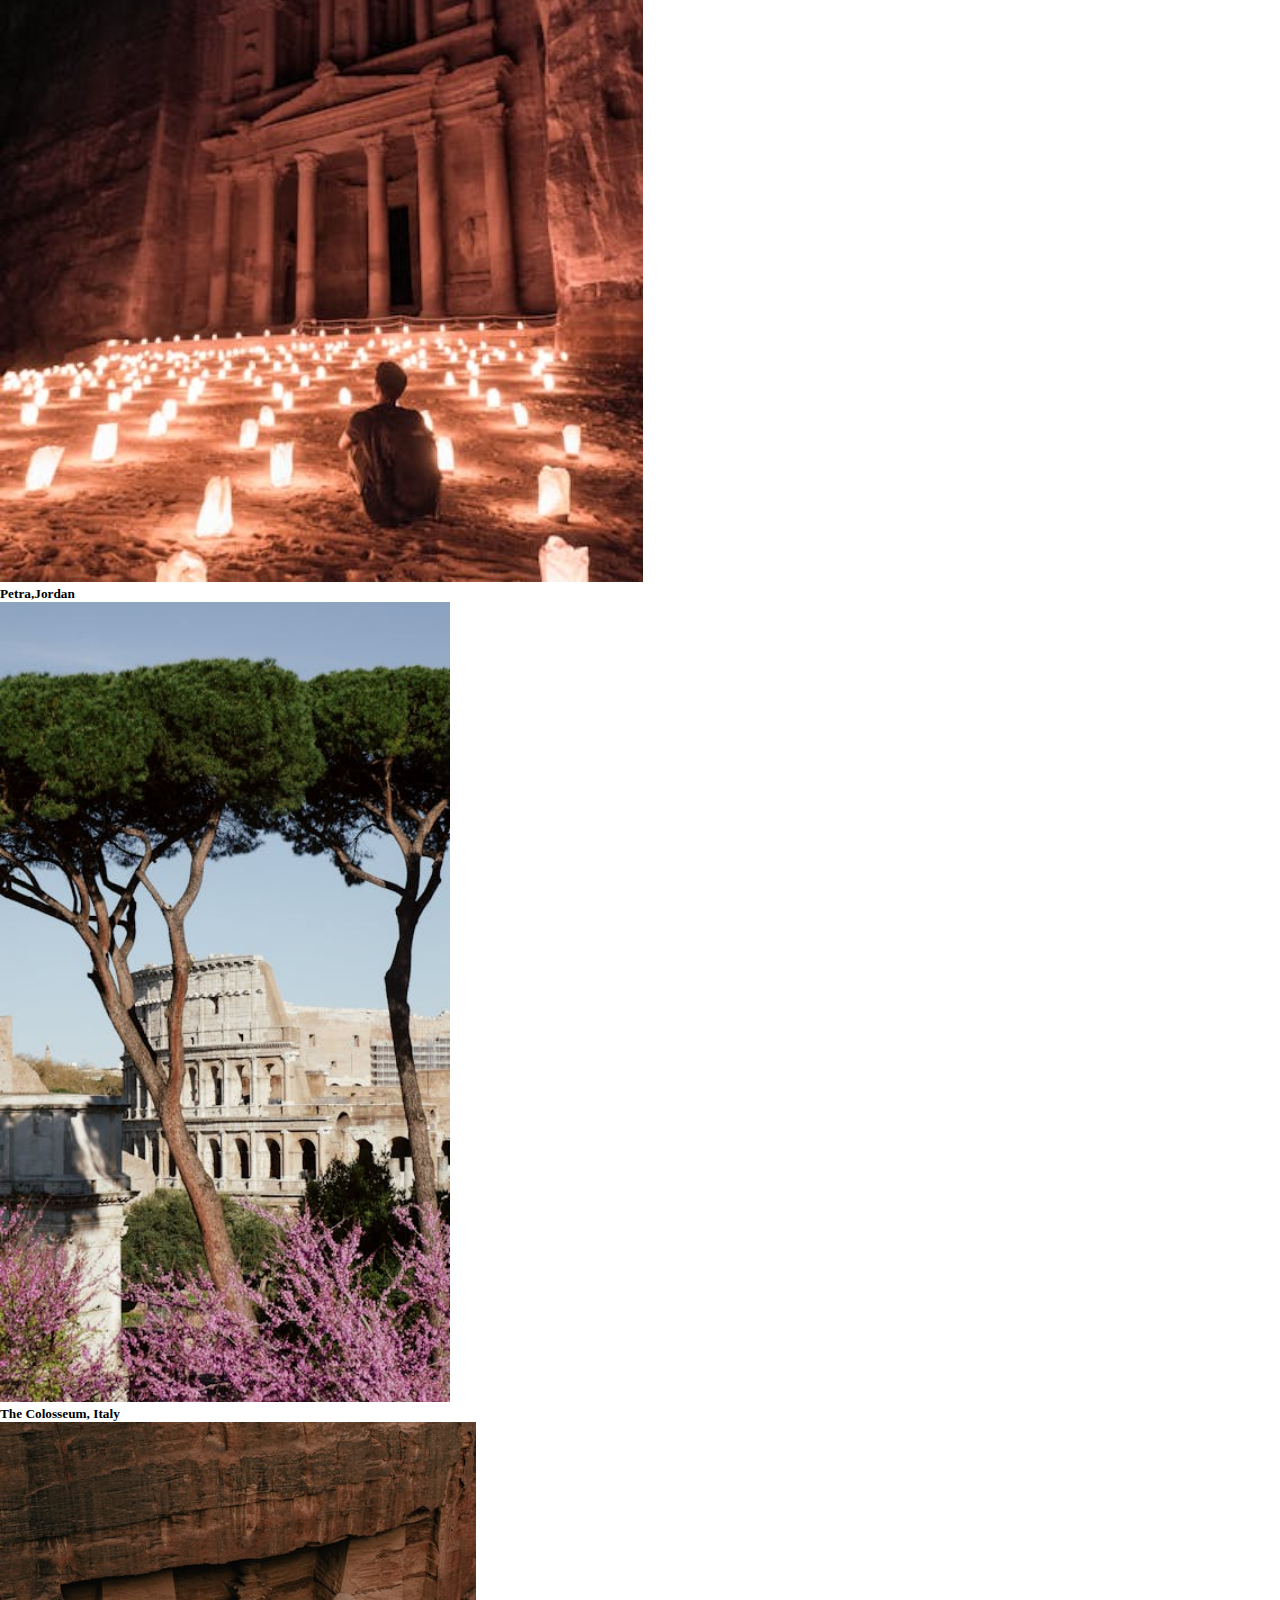
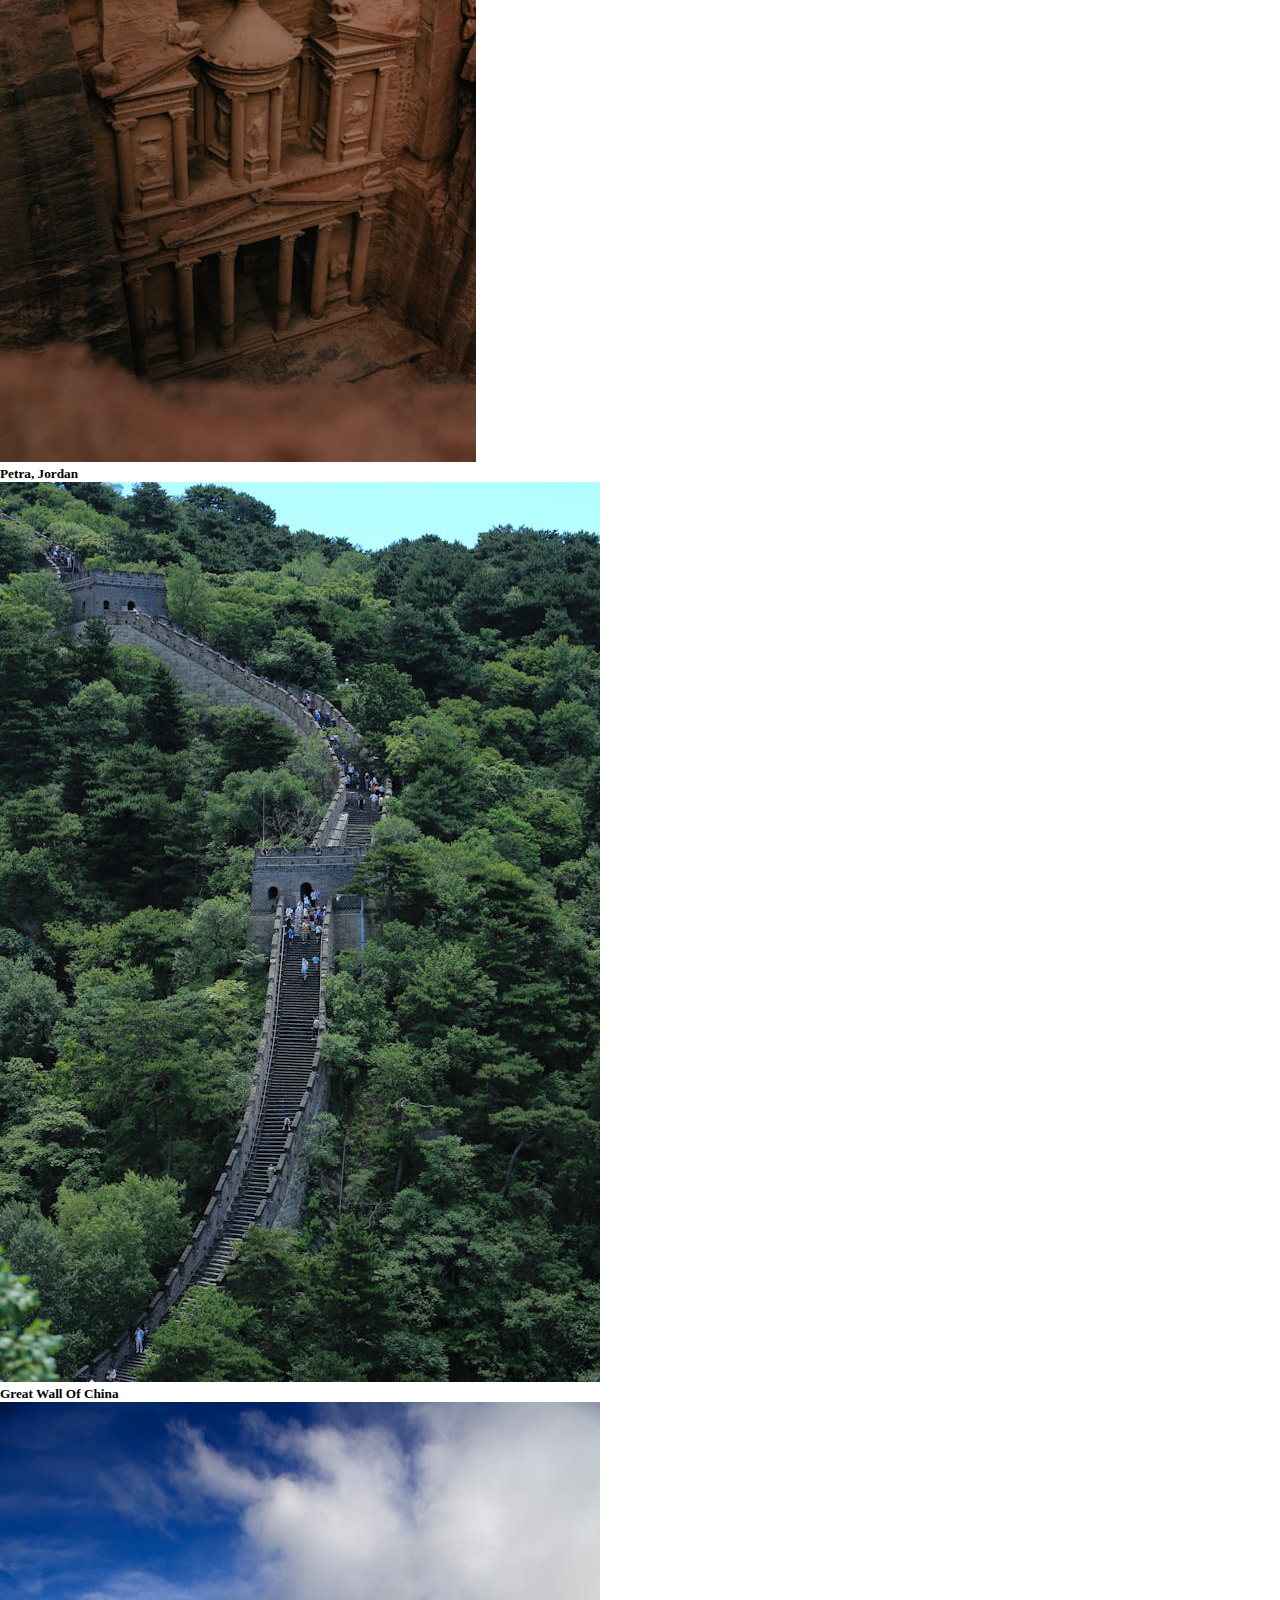
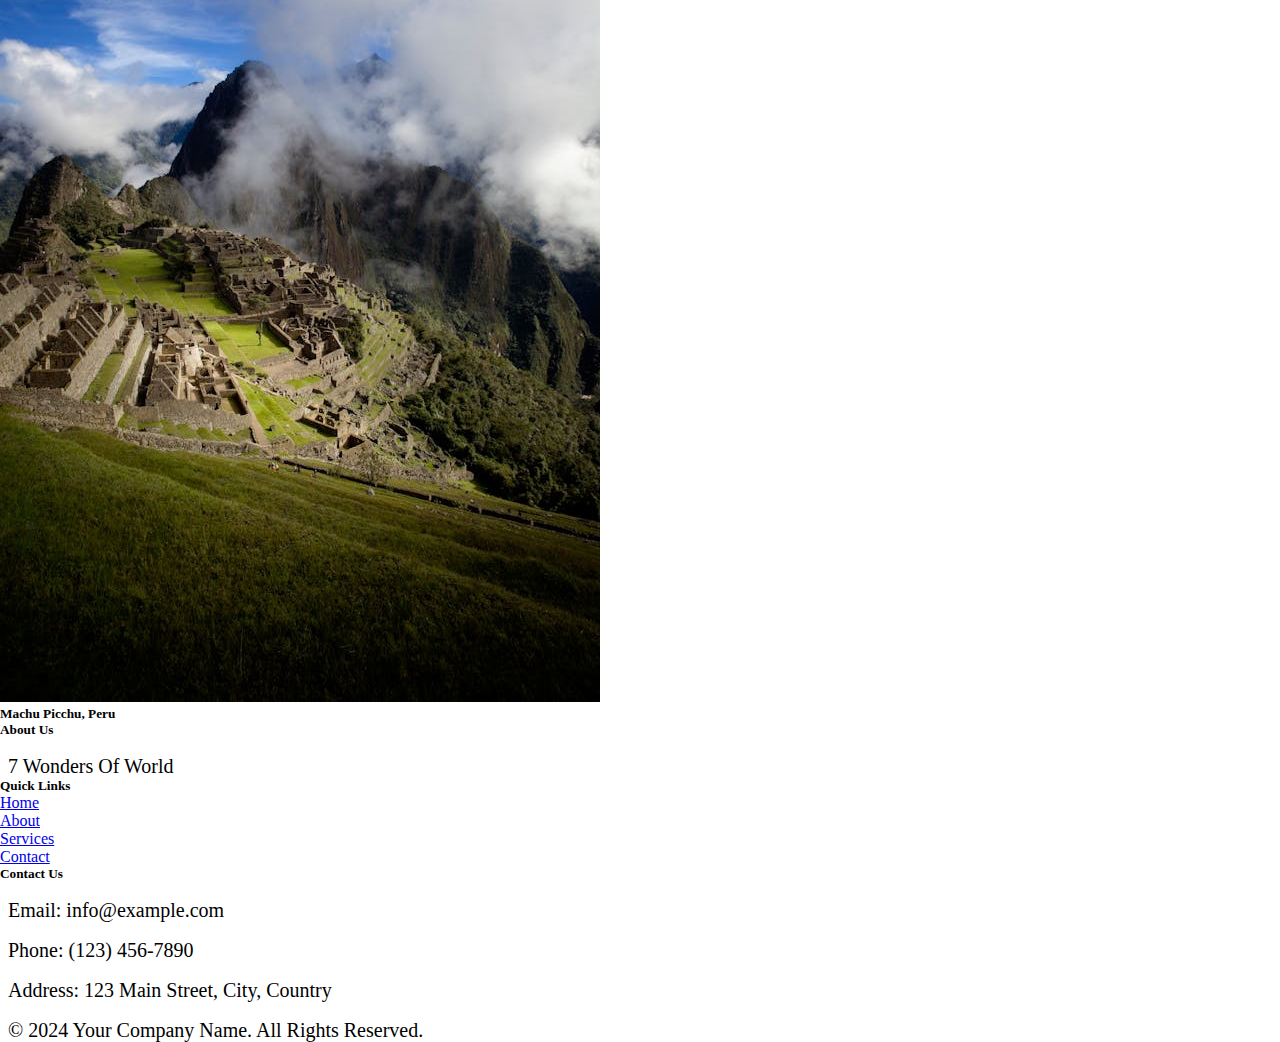
<file: gallery.html>
<!doctype html>
<html lang="en">
    <head>
        <title>GALLERY</title>
        <!-- Required meta tags -->
        <meta charset="utf-8" />
        <meta
            name="viewport"
            content="width=device-width, initial-scale=1, shrink-to-fit=no"
        />

        <!-- Bootstrap CSS v5.2.1 -->
        <link
            href="https://cdn.jsdelivr.net/npm/bootstrap@5.3.2/dist/css/bootstrap.min.css"
            rel="stylesheet"
            
            integrity="sha384-T3c6CoIi6uLrA9TneNEoa7RxnatzjcDSCmG1MXxSR1GAsXEV/Dwwykc2MPK8M2HN"
            crossorigin="anonymous"
        />
        <link rel="stylesheet" href="index.css">
    </head>

    <body>
      <nav class="navbar navbar-expand-sm navbar-dark bg-dark">
        <div class="container">
          <a class="navbar-brand" href="#">Navbar</a>
          <button class="navbar-toggler d-lg-none" type="button" data-bs-toggle="collapse"
            data-bs-target="#collapsibleNavId" aria-controls="collapsibleNavId" aria-expanded="false"
            aria-label="Toggle navigation">
            <span class="navbar-toggler-icon"></span>
          </button>
          <div class="collapse navbar-collapse" id="collapsibleNavId">
            <ul class="navbar-nav me-auto mt-2 mt-lg-0">
              <li class="nav-item">
                <a class="nav-link active" href="index.html" aria-current="page">Home
                  <span class="visually-hidden">(current)</span></a>
              </li>
              <li class="nav-item">
                <a class="nav-link active" href="new wonders.html" aria-current="page">New Wonders</a>
              </li>
    
    
    
    
              <li class="nav-item dropdown">
                <a class="nav-link active" href="#" id="dropdownId" data-bs-toggle="dropdown" aria-haspopup="true"
                  aria-expanded="false">Ancient Wonders</a>
                <div class="dropdown-menu" aria-labelledby="dropdownId">
                  <a class="dropdown-item" href="#">The Pyramid Of Giza,Egypt</a>
                  <a class="dropdown-item" href="#">The Hanging Gardens of Babylon</a>
    
                  <a class="dropdown-item" href="#">The Statue Of Zues At Olympia</a>
    
                  <a class="dropdown-item" href="#">The Temple of Artemis At Ephesus</a>
    
                  <a class="dropdown-item" href="#">The Mausoleum At Halicarnassus</a>
    
                  <a class="dropdown-item" href="#">The Colossus of Rhodes</a>
    
                  <a class="dropdown-item" href="#">The Lighthouse Of Alexandria</a>
    
                </div>
    
    
              <li class="nav-item">
                <a class="nav-link active" href="about us.html" aria-current="page">About Us
                  <span class="visually-hidden">(current)</span></a>
    
    
              <li class="nav-item">
                <a class="nav-link active" href="gallery.html" aria-current="page">Gallery
                  <span class="visually-hidden">(current)</span></a>
    
              <li class="nav-item">
                <a class="nav-link active" href="contactus.html" aria-current="page">Contact Us
                  <span class="visually-hidden">(current)</span></a>
    
    
              <li class="nav-item">
                <a class="nav-link active" href="feedback.html" aria-current="page">Feedback
                  <span class="visually-hidden">(current)</span></a>
    
    
    
    
              </li>
            </ul>
    
          </div>
        </div>
      </nav>


<h1><center>AMAZING WONDERS OF WORLD</center></h1>
<div class="row row-cols-1 row-cols-md-2 g-4">
    <div class="col">
      <div class="card">
        <img src="images/3.jpeg" class="card-img-top" alt="...">
        <div class="card-body">
          <h5 class="card-title">Pyramid OF Giza, Egypt</h5>
          <p class="card-text">
        </div>
      </div>
    </div>
    <div class="col">
      <div class="card">
        <img src="images/ca5.jpeg" class="card-img-top" alt="..." height="680px">
        <div class="card-body">
          <h5 class="card-title">Chichen Itza, Mexico</h5>
          <p class="card-text">
        </div>
      </div>
    </div>
    <div class="col">
      <div class="card">
        <img src="images/card10.jpeg" class="card-img-top" alt="...">
        <div class="card-body">
          <h5 class="card-title">The Temple Of Artemis At Ephesus</h5>
          
        </div>
      </div>
    </div>
    <div class="col">
      <div class="card">
        <img src="images/2.jpeg" class="card-img-top" alt="...">
        <div class="card-body">
          <h5 class="card-title">Taj Mehal, India</h5>
          
        </div>
      </div>
    </div>
  </div>

  <div class="card-group">
    <div class="card">
      <img src="images/redeemer.webp" class="card-img-top" alt="..." height="800px">
      <div class="card-body">
        <h5 class="card-title">Christ The Redeemer ,Brazil</h5>
       
      </div>
    </div>
    <div class="card">
      <img src="images/petra.jpeg" class="card-img-top" alt="..." height="800px">
      <div class="card-body">
        <h5 class="card-title">Petra,Jordan</h5>
        
      </div>
    </div>
    <div class="card">
      <img src="images/colsseum.jpeg" class="card-img-top" alt="..." height="800px">
      <div class="card-body">
        <h5 class="card-title">The Colosseum, Italy</h5>
       
      </div>
    </div>
  </div>

  <div class="row row-cols-1 row-cols-md-3 g-4">
    <div class="col">
      <div class="card h-100">
        <img src="images/petraaaa.jpeg" class="card-img-top" alt="..." height="640px">
        <div class="card-body">
          <h5 class="card-title">Petra, Jordan</h5>
          
        </div>
        <div class="card-footer">
          
        </div>
      </div>
    </div>
    <div class="col">
      <div class="card h-100">
        <img src="images/wall.jpeg" class="card-img-top" alt="...">
        <div class="card-body">
          <h5 class="card-title">Great Wall Of China</h5>
          
        </div>
        <div class="card-footer">
        
        </div>
      </div>
    </div>
    <div class="col">
      <div class="card h-100">
        <img src="images/machu.jpeg" class="card-img-top" alt="...">
        <div class="card-body">
          <h5 class="card-title">Machu Picchu, Peru</h5>
            
        </div>
        <div class="card-footer">
        
        </div>
      </div>
    </div>
  </div>

 


  <footer>
    <!-- Footer Section -->
<footer class="bg-dark text-white mt-5">
<div class="container">
<div class="row py-4">
    <div class="col-md-4">
        <h5>About Us</h5>
        <p>7 Wonders Of World</p>
    </div>
    <div class="col-md-4">
        <h5>Quick Links</h5>
        <ul class="list-unstyled">
            <li><a href="#" class="text-white">Home</a></li>
            <li><a href="#" class="text-white">About</a></li>
            <li><a href="#" class="text-white">Services</a></li>
            <li><a href="#" class="text-white">Contact</a></li>
        </ul>
    </div>
    <div class="col-md-4">
        <h5>Contact Us</h5>
        <p>Email: info@example.com</p>
        <p>Phone: (123) 456-7890</p>
        <p>Address: 123 Main Street, City, Country</p>
    </div>
</div>
<div class="text-center py-3">
    <p>&copy; 2024 Your Company Name. All Rights Reserved.</p>
</div>
</div>
</footer>
</footer>
</file>
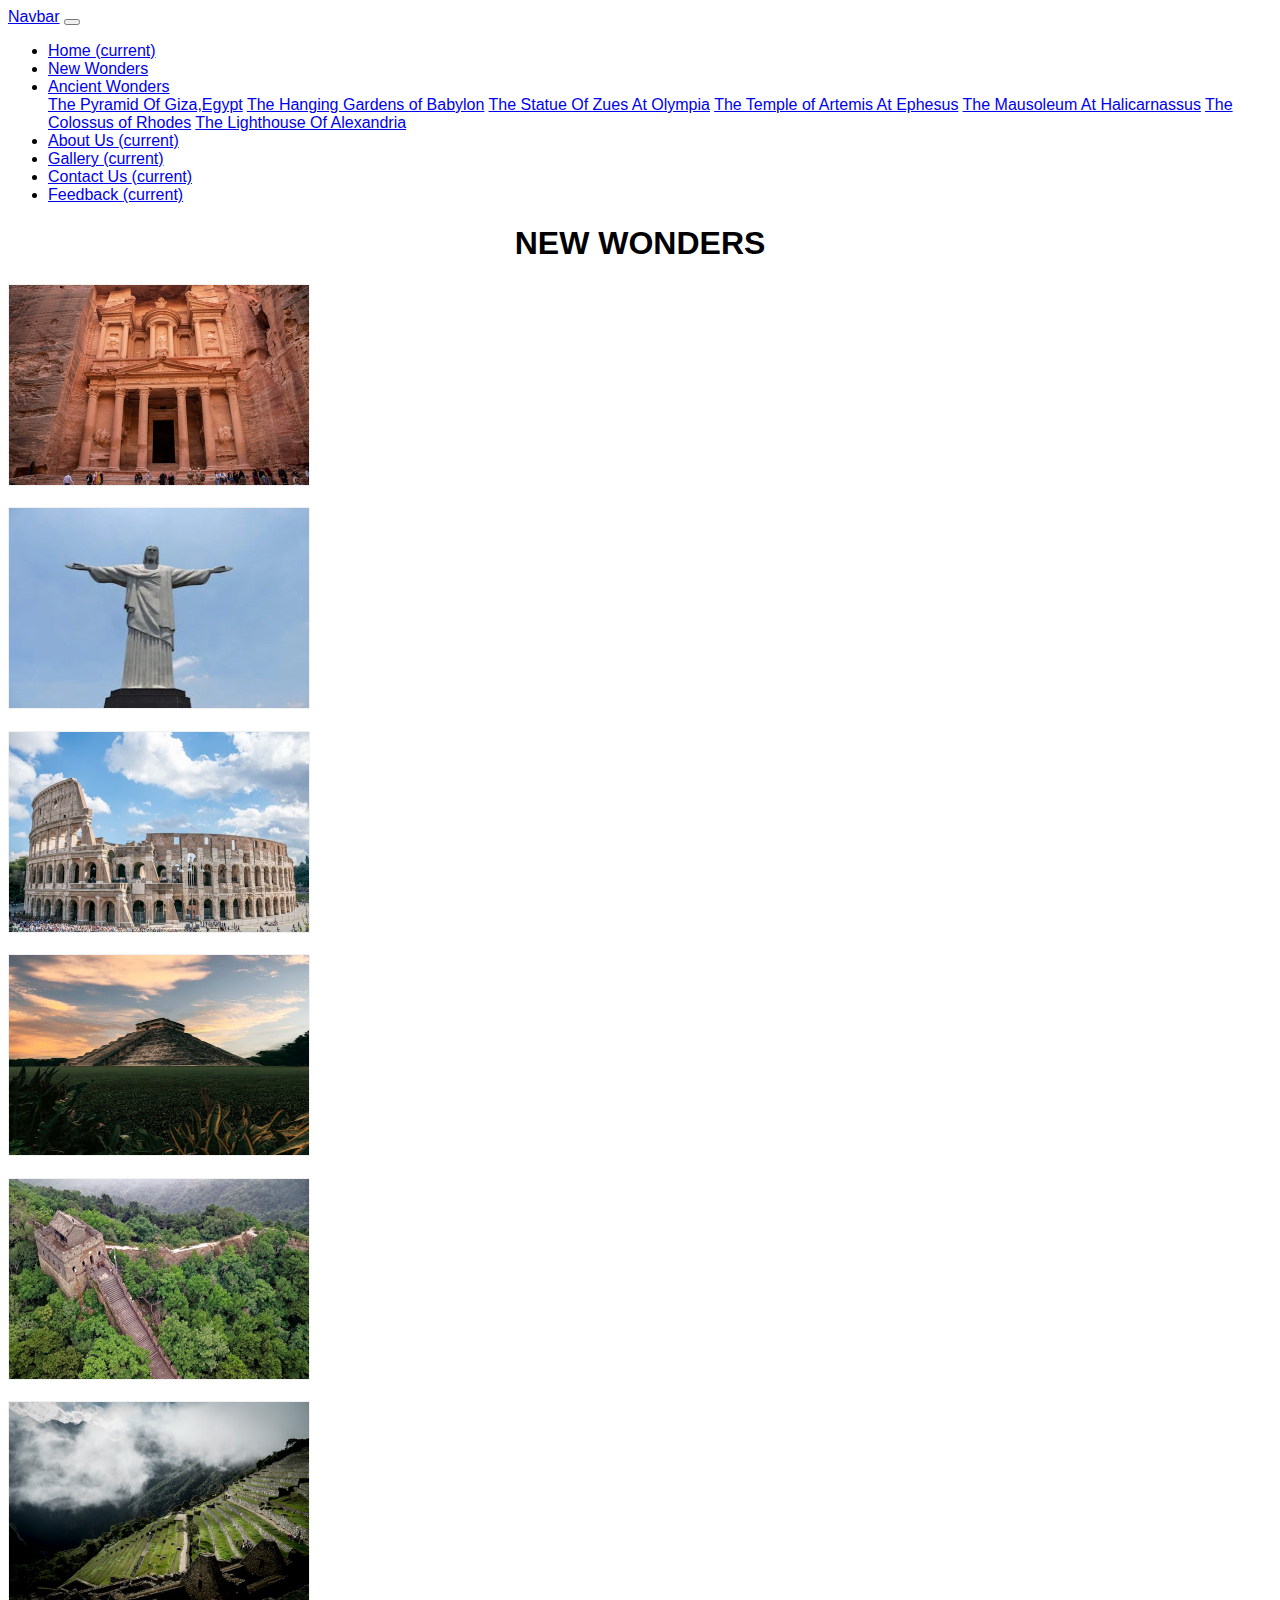
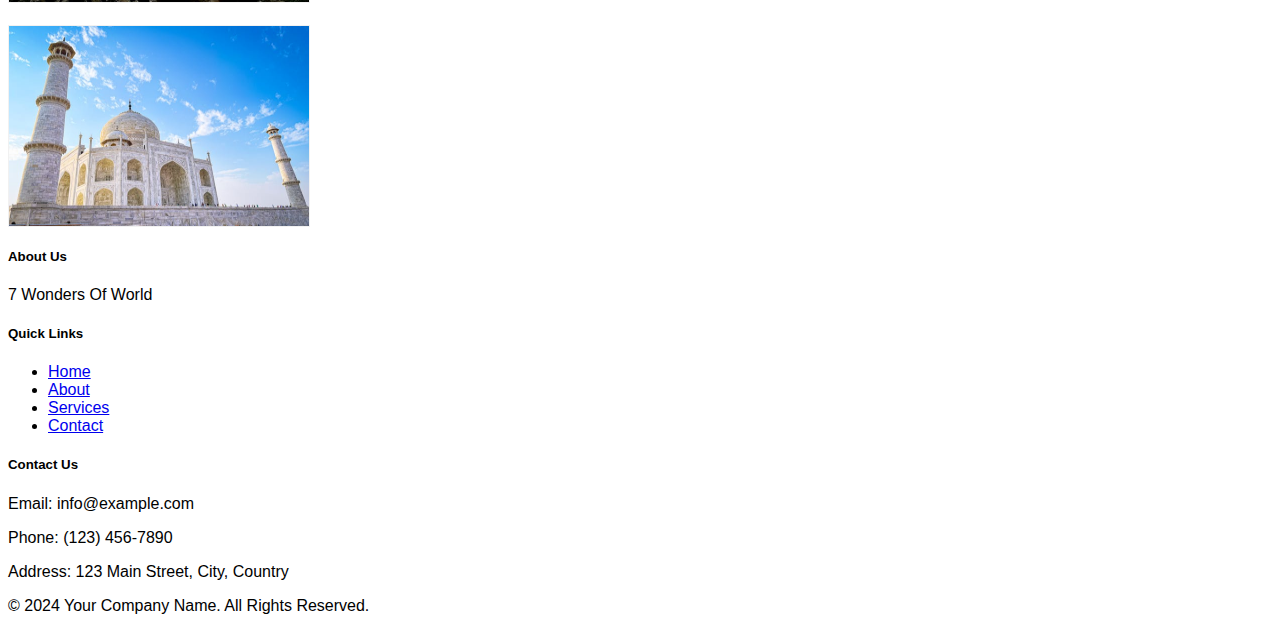
<file: new wonders.html>
<!doctype html>
<html lang="en">
    <head>
        <title>NEW WONDERS</title>
        <!-- Required meta tags -->
        <meta charset="utf-8" />
        <meta
            name="viewport"
            content="width=device-width, initial-scale=1, shrink-to-fit=no"
        />

        <!-- Bootstrap CSS v5.2.1 -->
        <link
            href="https://cdn.jsdelivr.net/npm/bootstrap@5.3.2/dist/css/bootstrap.min.css"
            rel="stylesheet"
            integrity="sha384-T3c6CoIi6uLrA9TneNEoa7RxnatzjcDSCmG1MXxSR1GAsXEV/Dwwykc2MPK8M2HN"
            crossorigin="anonymous"
        />
        <link rel="stylesheet" href="new wonders.css">
    </head>

    <body>
        <header>
            <!-- place navbar here -->
            <nav class="navbar navbar-expand-sm navbar-dark bg-dark">
              <div class="container">
                <a class="navbar-brand" href="#">Navbar</a>
                <button class="navbar-toggler d-lg-none" type="button" data-bs-toggle="collapse"
                  data-bs-target="#collapsibleNavId" aria-controls="collapsibleNavId" aria-expanded="false"
                  aria-label="Toggle navigation">
                  <span class="navbar-toggler-icon"></span>
                </button>
                <div class="collapse navbar-collapse" id="collapsibleNavId">
                  <ul class="navbar-nav me-auto mt-2 mt-lg-0">
                    <li class="nav-item">
                      <a class="nav-link active" href="index.html" aria-current="page">Home
                        <span class="visually-hidden">(current)</span></a>
                    </li>
                    <li class="nav-item">
                      <a class="nav-link active" href="new wonders.html" aria-current="page">New Wonders</a>
                    </li>
          
          
          
          
                    <li class="nav-item dropdown">
                      <a class="nav-link active" href="#" id="dropdownId" data-bs-toggle="dropdown" aria-haspopup="true"
                        aria-expanded="false">Ancient Wonders</a>
                      <div class="dropdown-menu" aria-labelledby="dropdownId">
                        <a class="dropdown-item" href="#">The Pyramid Of Giza,Egypt</a>
                        <a class="dropdown-item" href="#">The Hanging Gardens of Babylon</a>
          
                        <a class="dropdown-item" href="#">The Statue Of Zues At Olympia</a>
          
                        <a class="dropdown-item" href="#">The Temple of Artemis At Ephesus</a>
          
                        <a class="dropdown-item" href="#">The Mausoleum At Halicarnassus</a>
          
                        <a class="dropdown-item" href="#">The Colossus of Rhodes</a>
          
                        <a class="dropdown-item" href="#">The Lighthouse Of Alexandria</a>
          
                      </div>
          
          
                    <li class="nav-item">
                      <a class="nav-link active" href="about us.html" aria-current="page">About Us
                        <span class="visually-hidden">(current)</span></a>
          
          
                    <li class="nav-item">
                      <a class="nav-link active" href="gallery.html" aria-current="page">Gallery
                        <span class="visually-hidden">(current)</span></a>
          
                    <li class="nav-item">
                      <a class="nav-link active" href="contactus.html" aria-current="page">Contact Us
                        <span class="visually-hidden">(current)</span></a>
          
          
                    <li class="nav-item">
                      <a class="nav-link active" href="feedback.html" aria-current="page">Feedback
                        <span class="visually-hidden">(current)</span></a>
          
          
          
          
                    </li>
                  </ul>
          
                </div>
              </div>
            </nav>

            <h1><center>NEW WONDERS</center></h1>
            <div class="row">
                <div class="col-3">
                    <h1></h1>
<h3></h3>

<div class="flip-box">
  <div class="flip-box-inner">
    <div class="flip-box-front">
      <img src="images/c3.jpeg" alt="Paris" style="width:300px;height:200px">
    </div>
    <div class="flip-box-back">
      <h2>Petra,Jordan</h2>
      <p></p>
    </div>
  </div>
</div>
                </div>
                <div class="col-3">
                    <h1></h1>
<h3></h3>

<div class="flip-box">
  <div class="flip-box-inner">
    <div class="flip-box-front">
      <img src="images/ca4.webp" alt="Paris" style="width:300px;height:200px">
    </div>
    <div class="flip-box-back">
      <h2>Christ The Redeemer</h2>
      <p></p>
    </div>
  </div>
</div>
                </div>
                <div class="col-3">
                    <h1></h1>
<h3></h3>

<div class="flip-box">
  <div class="flip-box-inner">
    <div class="flip-box-front">
      <img src="images/card4.jpeg" alt="Paris" style="width:300px;height:200px">
    </div>
    <div class="flip-box-back">
      <h2>The Colosseum,Italy</h2>
      <p></p>
    </div>
  </div>
</div>
                </div>
                <div class="col-3">
                    <h1></h1>
<h3></h3>

<div class="flip-box">
  <div class="flip-box-inner">
    <div class="flip-box-front">
      <img src="images/card6.jpeg" alt="Paris" style="width:300px;height:200px">
    </div>
    <div class="flip-box-back">
      <h2>Chichen Itza, Mexico</h2>
      <p></p>
    </div>
  </div>
</div>
                </div>
            </div>

            <div class="row">
                <div class="col-4">
                    <h1></h1>
<h3></h3>

<div class="flip-box">
  <div class="flip-box-inner">
    <div class="flip-box-front">
      <img src="images/flip5.jpeg" alt="Paris" style="width:300px;height:200px">
    </div>
    <div class="flip-box-back">
      <h2>Great Wall Of China</h2>
      <p></p>
    </div>
  </div>
</div>

                </div>
                <div class="col-4">
                    <h1></h1>
<h3></h3>

<div class="flip-box">
  <div class="flip-box-inner">
    <div class="flip-box-front">
      <img src="images/flip6.jpeg" alt="Paris" style="width:300px;height:200px">
    </div>
    <div class="flip-box-back">
      <h2>Machu Picchu, Peru</h2>
      <p></p>
    </div>
  </div>
</div>

                </div>
                <div class="col-4">
                    <h1></h1>
<h3></h3>

<div class="flip-box">
  <div class="flip-box-inner">
    <div class="flip-box-front">
      <img src="images/flip7.jpg" alt="Paris" style="width:300px;height:200px">
    </div>
    <div class="flip-box-back">
      <h2>Taj Mehal, India</h2>
      <p></p>
    </div>
  </div>
</div>

                </div>
            </div>

            <footer>
                <!-- Footer Section -->
            <footer class="bg-dark text-white mt-5">
            <div class="container">
            <div class="row py-4">
                <div class="col-md-4">
                    <h5>About Us</h5>
                    <p>7 Wonders Of World</p>
                </div>
                <div class="col-md-4">
                    <h5>Quick Links</h5>
                    <ul class="list-unstyled">
                        <li><a href="#" class="text-white">Home</a></li>
                        <li><a href="#" class="text-white">About</a></li>
                        <li><a href="#" class="text-white">Services</a></li>
                        <li><a href="#" class="text-white">Contact</a></li>
                    </ul>
                </div>
                <div class="col-md-4">
                    <h5>Contact Us</h5>
                    <p>Email: info@example.com</p>
                    <p>Phone: (123) 456-7890</p>
                    <p>Address: 123 Main Street, City, Country</p>
                </div>
            </div>
            <div class="text-center py-3">
                <p>&copy; 2024 Your Company Name. All Rights Reserved.</p>
            </div>
            </div>
            </footer>
            </footer>
            
            
              <footer>
                <!-- place footer here -->
              </footer>
            









        <!-- Bootstrap JavaScript Libraries -->
        <script
            src="https://cdn.jsdelivr.net/npm/@popperjs/core@2.11.8/dist/umd/popper.min.js"
            integrity="sha384-I7E8VVD/ismYTF4hNIPjVp/Zjvgyol6VFvRkX/vR+Vc4jQkC+hVqc2pM8ODewa9r"
            crossorigin="anonymous"
        ></script>

        <script
            src="https://cdn.jsdelivr.net/npm/bootstrap@5.3.2/dist/js/bootstrap.min.js"
            integrity="sha384-BBtl+eGJRgqQAUMxJ7pMwbEyER4l1g+O15P+16Ep7Q9Q+zqX6gSbd85u4mG4QzX+"
            crossorigin="anonymous"
        ></script>
    </body>
</html>
</file>
<file: index.css>
*{
    box-sizing: border-box;
    margin: 0px;
    padding: 0px;
}




nav{
    height: 80px;
    font-size: 18px;
    width: 100%;
    font-family: 'Times New Roman', Times, serif;
    font-size: 18px;
    
  }

  h1{
    margin-top: 34px;
    margin-left: 2px;
    font-size: 50px;
  }

  p{
    margin-left: 8px;
    margin-top: 17px;
    font-size: 20px;
  }

  h2{
    margin-top: 20px;
    margin-left: 9px;
  }
</file>
<file: aboutus.css>
body {
    font-family: Arial, Helvetica, sans-serif;
    margin: 0;
  }
  
  html {
    box-sizing: border-box;
  }
  
  *, *:before, *:after {
    box-sizing: inherit;
  }
  
  .column {
    float: left;
    width: 33.3%;
    margin-bottom: 16px;
    padding: 0 8px;
  }
  
  .card {
    box-shadow: 0 4px 8px 0 rgba(0, 0, 0, 0.2);
    margin: 8px;
  }
  
  .about-section {
    padding: 50px;
    text-align: center;
    background-color: #474e5d;
    color: white;
  }
  
  .container {
    padding: 0 16px;
  }
  
  .container::after, .row::after {
    content: "";
    clear: both;
    display: table;
  }
  
  .title {
    color: grey;
  }
  
  .button {
    border: none;
    outline: 0;
    display: inline-block;
    padding: 8px;
    color: white;
    background-color: #000;
    text-align: center;
    cursor: pointer;
    width: 100%;
  }
  
  .button:hover {
    background-color: #555;
  }
  
  @media screen and (max-width: 650px) {
    .column {
      width: 100%;
      display: block;
    }
</file>
<file: new wonders.css>
body {
    font-family: Arial, Helvetica, sans-serif;
  }
  
  .flip-box {
    background-color: transparent;
    width: 300px;
    height: 200px;
    border: 1px solid #f1f1f1;
    perspective: 1000px;
  }
  
  .flip-box-inner {
    position: relative;
    width: 100%;
    height: 100%;
    text-align: center;
    transition: transform 0.8s;
    transform-style: preserve-3d;
  }
  
  .flip-box:hover .flip-box-inner {
    transform: rotateY(180deg);
  }
  
  .flip-box-front, .flip-box-back {
    position: absolute;
    width: 100%;
    height: 100%;
    -webkit-backface-visibility: hidden;
    backface-visibility: hidden;
  }
  
  .flip-box-front {
    background-color: #bbb;
    color: black;
  }
  
  .flip-box-back {
    background-color: #555;
    color: white;
    transform: rotateY(180deg);
  }
</file>
